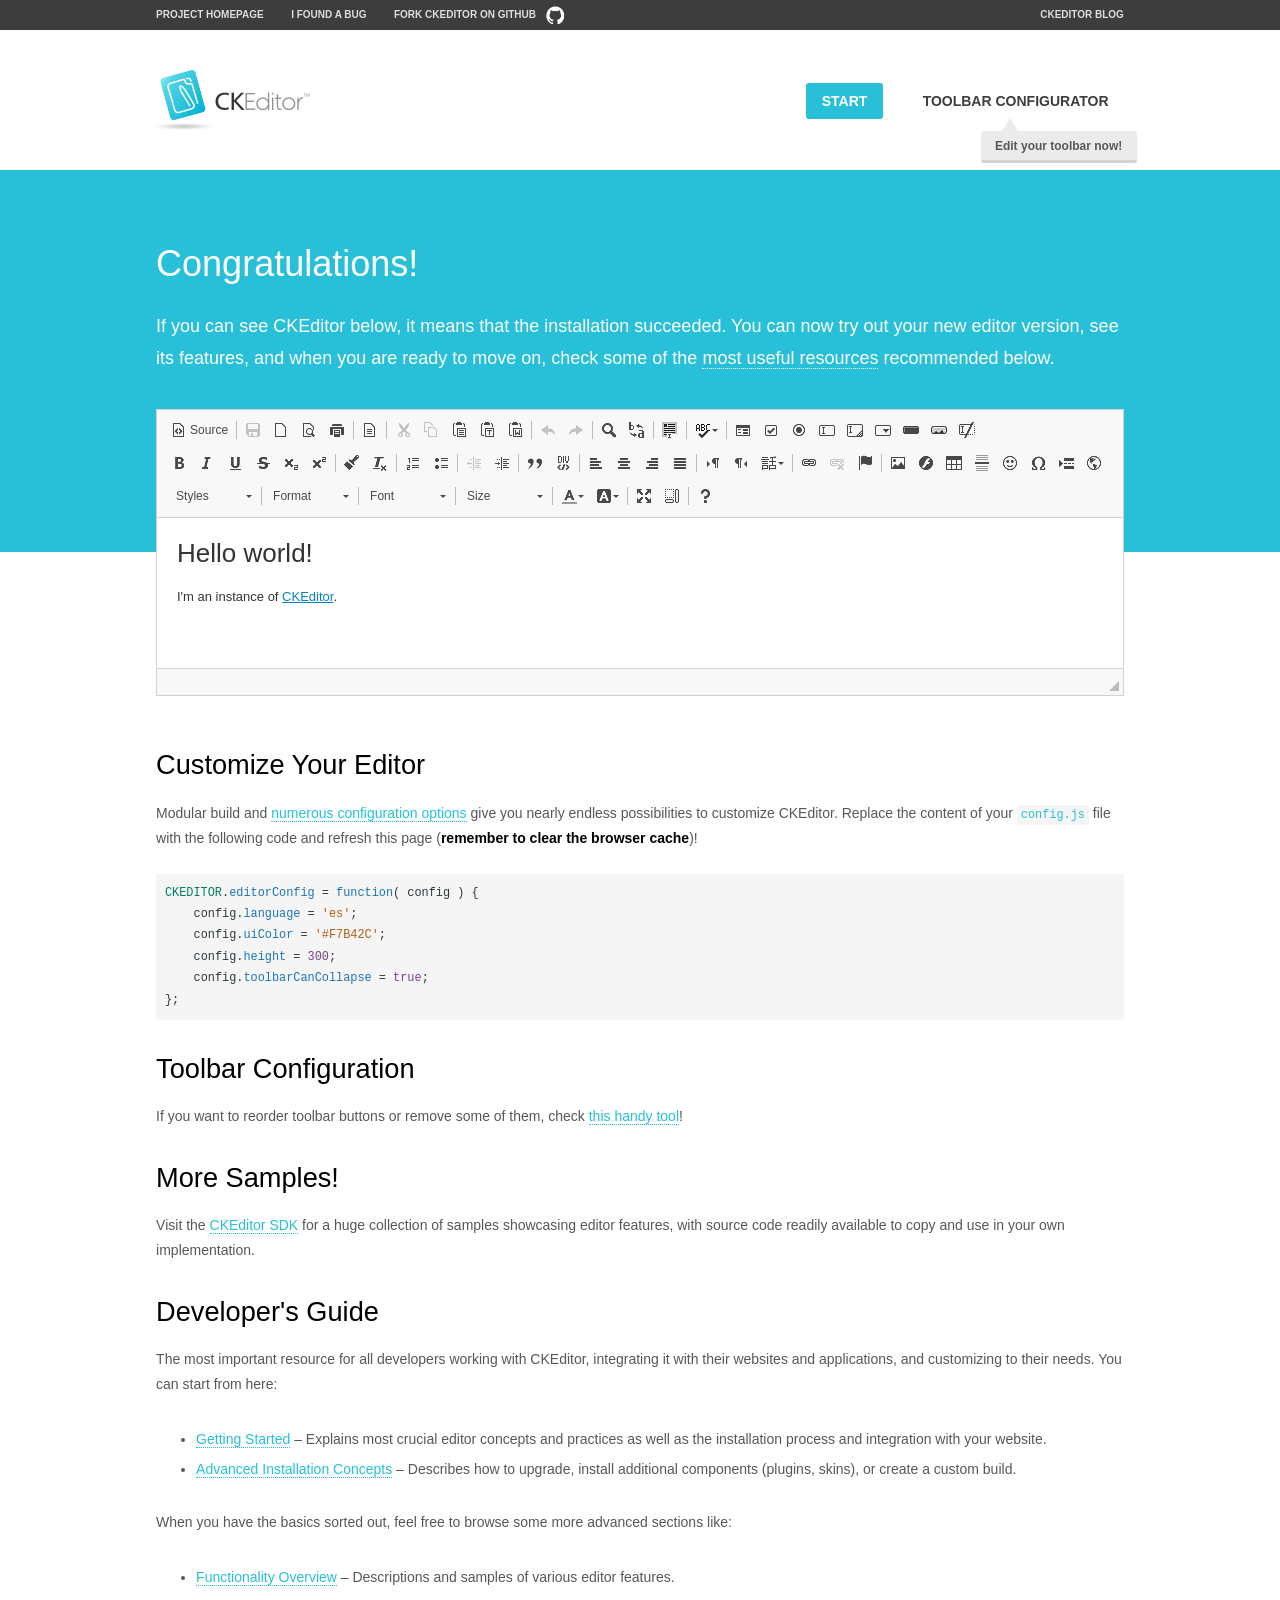
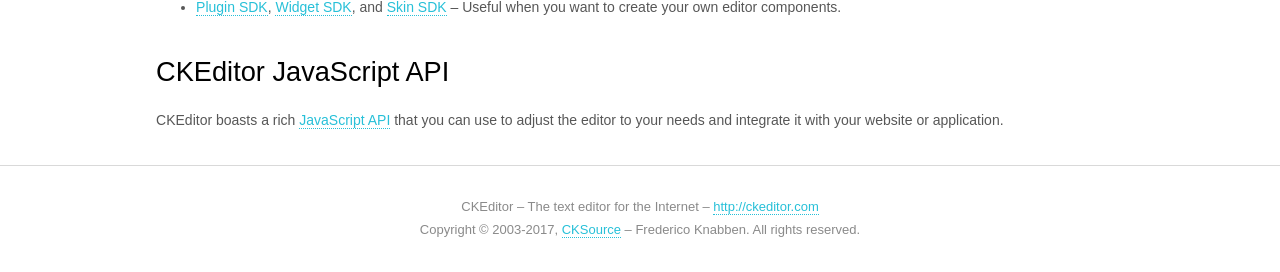
<file: elevennote/static/ckeditor/samples/index.html>
<!DOCTYPE html>
<!--
Copyright (c) 2003-2017, CKSource - Frederico Knabben. All rights reserved.
For licensing, see LICENSE.md or http://ckeditor.com/license
-->
<html>
<head>
	<meta charset="utf-8">
	<title>CKEditor Sample</title>
	<script src="../ckeditor.js"></script>
	<script src="js/sample.js"></script>
	<link rel="stylesheet" href="css/samples.css">
	<link rel="stylesheet" href="toolbarconfigurator/lib/codemirror/neo.css">
</head>
<body id="main">

<nav class="navigation-a">
	<div class="grid-container">
		<ul class="navigation-a-left grid-width-70">
			<li><a href="http://ckeditor.com">Project Homepage</a></li>
			<li><a href="https://github.com/ckeditor/ckeditor-dev/issues">I found a bug</a></li>
			<li><a href="http://github.com/ckeditor/ckeditor-dev" class="icon-pos-right icon-navigation-a-github">Fork CKEditor on GitHub</a></li>
		</ul>
		<ul class="navigation-a-right grid-width-30">
			<li><a href="http://ckeditor.com/blog-list">CKEditor Blog</a></li>
		</ul>
	</div>
</nav>

<header class="header-a">
	<div class="grid-container">
		<h1 class="header-a-logo grid-width-30">
			<a href="index.html"><img src="img/logo.png" alt="CKEditor Sample"></a>
		</h1>

		<nav class="navigation-b grid-width-70">
			<ul>
				<li><a href="index.html" class="button-a button-a-background">Start</a></li>
				<li><a href="toolbarconfigurator/index.html" class="button-a">Toolbar configurator <span class="balloon-a balloon-a-nw">Edit your toolbar now!</span></a></li>
			</ul>
		</nav>
	</div>
</header>

<main>
	<div class="adjoined-top">
		<div class="grid-container">
			<div class="content grid-width-100">
				<h1>Congratulations!</h1>
				<p>
					If you can see CKEditor below, it means that the installation succeeded.
					You can now try out your new editor version, see its features, and when you are ready to move on, check some of the <a href="#sample-customize">most useful resources</a> recommended below.
				</p>
			</div>
		</div>
	</div>
	<div class="adjoined-bottom">
		<div class="grid-container">
			<div class="grid-width-100">
				<div id="editor">
					<h1>Hello world!</h1>
					<p>I'm an instance of <a href="http://ckeditor.com">CKEditor</a>.</p>
				</div>
			</div>
		</div>
	</div>

	<div class="grid-container">
		<div class="content grid-width-100">
			<section id="sample-customize">
				<h2>Customize Your Editor</h2>
				<p>Modular build and <a href="http://docs.ckeditor.com/#!/guide/dev_configuration">numerous configuration options</a> give you nearly endless possibilities to customize CKEditor. Replace the content of your <code><a href="../config.js">config.js</a></code> file with the following code and refresh this page (<strong>remember to clear the browser cache</strong>)!</p>
		<pre class="cm-s-neo CodeMirror"><code><span style="padding-right: 0.1px;"><span class="cm-variable">CKEDITOR</span>.<span class="cm-property">editorConfig</span> <span class="cm-operator">=</span> <span class="cm-keyword">function</span>( <span class="cm-def">config</span> ) {</span>
<span style="padding-right: 0.1px;"><span class="cm-tab">	</span><span class="cm-variable-2">config</span>.<span class="cm-property">language</span> <span class="cm-operator">=</span> <span class="cm-string">'es'</span>;</span>
<span style="padding-right: 0.1px;"><span class="cm-tab">	</span><span class="cm-variable-2">config</span>.<span class="cm-property">uiColor</span> <span class="cm-operator">=</span> <span class="cm-string">'#F7B42C'</span>;</span>
<span style="padding-right: 0.1px;"><span class="cm-tab">	</span><span class="cm-variable-2">config</span>.<span class="cm-property">height</span> <span class="cm-operator">=</span> <span class="cm-number">300</span>;</span>
<span style="padding-right: 0.1px;"><span class="cm-tab">	</span><span class="cm-variable-2">config</span>.<span class="cm-property">toolbarCanCollapse</span> <span class="cm-operator">=</span> <span class="cm-atom">true</span>;</span>
<span style="padding-right: 0.1px;">};</span></code></pre>
			</section>

			<section>
				<h2>Toolbar Configuration</h2>
				<p>If you want to reorder toolbar buttons or remove some of them, check <a href="toolbarconfigurator/index.html">this handy tool</a>!</p>
			</section>

			<section>
				<h2>More Samples!</h2>
				<p>Visit the <a href="http://sdk.ckeditor.com">CKEditor SDK</a> for a huge collection of samples showcasing editor features, with source code readily available to copy and use in your own implementation.</p>
			</section>

			<section>
				<h2>Developer's Guide</h2>
				<p>The most important resource for all developers working with CKEditor, integrating it with their websites and applications, and customizing to their needs. You can start from here:</p>
				<ul>
					<li><a href="http://docs.ckeditor.com/#!/guide/dev_installation">Getting Started</a> &ndash; Explains most crucial editor concepts and practices as well as the installation process and integration with your website.</li>
					<li><a href="http://docs.ckeditor.com/#!/guide/dev_advanced_installation">Advanced Installation Concepts</a> &ndash; Describes how to upgrade, install additional components (plugins, skins), or create a custom build.</li>
				</ul>
					<p>When you have the basics sorted out, feel free to browse some more advanced sections like:</p>
				<ul>
					<li><a href="http://docs.ckeditor.com/#!/guide/dev_features">Functionality Overview</a> &ndash; Descriptions and samples of various editor features.</li>
					<li><a href="http://docs.ckeditor.com/#!/guide/plugin_sdk_intro">Plugin SDK</a>, <a href="http://docs.ckeditor.com/#!/guide/widget_sdk_intro">Widget SDK</a>, and <a href="http://docs.ckeditor.com/#!/guide/skin_sdk_intro">Skin SDK</a> &ndash; Useful when you want to create your own editor components.</li>
				</ul>
			</section>

			<section>
				<h2>CKEditor JavaScript API</h2>
				<p>CKEditor boasts a rich <a href="http://docs.ckeditor.com/#!/api">JavaScript API</a> that you can use to adjust the editor to your needs and integrate it with your website or application.</p>
			</section>
		</div>
	</div>
</main>

<footer class="footer-a grid-container">
	<div class="grid-container">
		<p class="grid-width-100">
			CKEditor &ndash; The text editor for the Internet &ndash; <a class="samples" href="http://ckeditor.com/">http://ckeditor.com</a>
		</p>
		<p class="grid-width-100" id="copy">
			Copyright &copy; 2003-2017, <a class="samples" href="http://cksource.com/">CKSource</a> &ndash; Frederico Knabben. All rights reserved.
		</p>
	</div>
</footer>
<script>
	initSample();
</script>

</body>
</html>
</file>
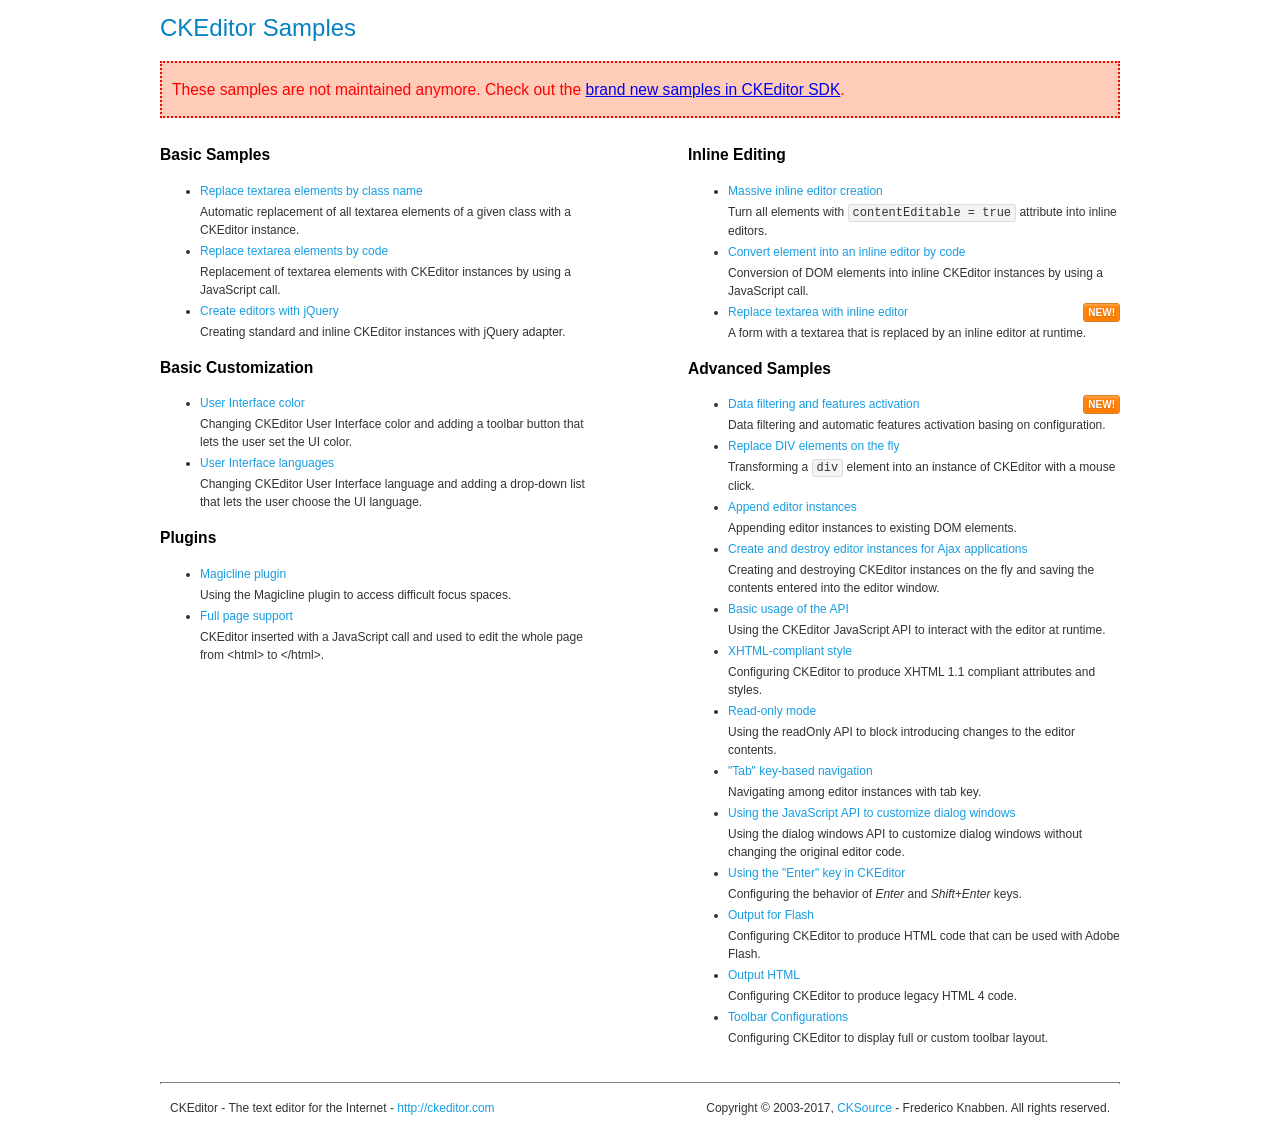
<file: elevennote/static/ckeditor/samples/old/index.html>
<!DOCTYPE html>
<!--
Copyright (c) 2003-2017, CKSource - Frederico Knabben. All rights reserved.
For licensing, see LICENSE.md or http://ckeditor.com/license
-->
<html>
<head>
	<meta charset="utf-8">
	<title>CKEditor Samples</title>
	<link rel="stylesheet" href="sample.css">
</head>
<body>
	<h1 class="samples">
		CKEditor Samples
	</h1>
	<div class="warning deprecated">
		These samples are not maintained anymore. Check out the <a href="http://sdk.ckeditor.com/">brand new samples in CKEditor SDK</a>.
	</div>
	<div class="twoColumns">
		<div class="twoColumnsLeft">
			<h2 class="samples">
				Basic Samples
			</h2>
			<dl class="samples">
				<dt><a class="samples" href="replacebyclass.html">Replace textarea elements by class name</a></dt>
				<dd>Automatic replacement of all textarea elements of a given class with a CKEditor instance.</dd>

				<dt><a class="samples" href="replacebycode.html">Replace textarea elements by code</a></dt>
				<dd>Replacement of textarea elements with CKEditor instances by using a JavaScript call.</dd>

				<dt><a class="samples" href="jquery.html">Create editors with jQuery</a></dt>
				<dd>Creating standard and inline CKEditor instances with jQuery adapter.</dd>
			</dl>

			<h2 class="samples">
				Basic Customization
			</h2>
			<dl class="samples">
				<dt><a class="samples" href="uicolor.html">User Interface color</a></dt>
				<dd>Changing CKEditor User Interface color and adding a toolbar button that lets the user set the UI color.</dd>

				<dt><a class="samples" href="uilanguages.html">User Interface languages</a></dt>
				<dd>Changing CKEditor User Interface language and adding a drop-down list that lets the user choose the UI language.</dd>
			</dl>


			<h2 class="samples">Plugins</h2>
<dl class="samples">
<dt><a class="samples" href="magicline/magicline.html">Magicline plugin</a></dt>
<dd>Using the Magicline plugin to access difficult focus spaces.</dd>

<dt><a class="samples" href="wysiwygarea/fullpage.html">Full page support</a></dt>
<dd>CKEditor inserted with a JavaScript call and used to edit the whole page from &lt;html&gt; to &lt;/html&gt;.</dd>
</dl>
		</div>
		<div class="twoColumnsRight">
			<h2 class="samples">
				Inline Editing
			</h2>
			<dl class="samples">
				<dt><a class="samples" href="inlineall.html">Massive inline editor creation</a></dt>
				<dd>Turn all elements with <code>contentEditable = true</code> attribute into inline editors.</dd>

				<dt><a class="samples" href="inlinebycode.html">Convert element into an inline editor by code</a></dt>
				<dd>Conversion of DOM elements into inline CKEditor instances by using a JavaScript call.</dd>

				<dt><a class="samples" href="inlinetextarea.html">Replace textarea with inline editor</a> <span class="new">New!</span></dt>
				<dd>A form with a textarea that is replaced by an inline editor at runtime.</dd>

				
			</dl>

			<h2 class="samples">
				Advanced Samples
			</h2>
			<dl class="samples">
				<dt><a class="samples" href="datafiltering.html">Data filtering and features activation</a> <span class="new">New!</span></dt>
				<dd>Data filtering and automatic features activation basing on configuration.</dd>

				<dt><a class="samples" href="divreplace.html">Replace DIV elements on the fly</a></dt>
				<dd>Transforming a <code>div</code> element into an instance of CKEditor with a mouse click.</dd>

				<dt><a class="samples" href="appendto.html">Append editor instances</a></dt>
				<dd>Appending editor instances to existing DOM elements.</dd>

				<dt><a class="samples" href="ajax.html">Create and destroy editor instances for Ajax applications</a></dt>
				<dd>Creating and destroying CKEditor instances on the fly and saving the contents entered into the editor window.</dd>

				<dt><a class="samples" href="api.html">Basic usage of the API</a></dt>
				<dd>Using the CKEditor JavaScript API to interact with the editor at runtime.</dd>

				<dt><a class="samples" href="xhtmlstyle.html">XHTML-compliant style</a></dt>
				<dd>Configuring CKEditor to produce XHTML 1.1 compliant attributes and styles.</dd>

				<dt><a class="samples" href="readonly.html">Read-only mode</a></dt>
				<dd>Using the readOnly API to block introducing changes to the editor contents.</dd>

				<dt><a class="samples" href="tabindex.html">"Tab" key-based navigation</a></dt>
				<dd>Navigating among editor instances with tab key.</dd>


				
<dt><a class="samples" href="dialog/dialog.html">Using the JavaScript API to customize dialog windows</a></dt>
<dd>Using the dialog windows API to customize dialog windows without changing the original editor code.</dd>

<dt><a class="samples" href="enterkey/enterkey.html">Using the &quot;Enter&quot; key in CKEditor</a></dt>
<dd>Configuring the behavior of <em>Enter</em> and <em>Shift+Enter</em> keys.</dd>

<dt><a class="samples" href="htmlwriter/outputforflash.html">Output for Flash</a></dt>
<dd>Configuring CKEditor to produce HTML code that can be used with Adobe Flash.</dd>

<dt><a class="samples" href="htmlwriter/outputhtml.html">Output HTML</a></dt>
<dd>Configuring CKEditor to produce legacy HTML 4 code.</dd>

<dt><a class="samples" href="toolbar/toolbar.html">Toolbar Configurations</a></dt>
<dd>Configuring CKEditor to display full or custom toolbar layout.</dd>

			</dl>
		</div>
	</div>
	<div id="footer">
		<hr>
		<p>
			CKEditor - The text editor for the Internet - <a class="samples" href="http://ckeditor.com/">http://ckeditor.com</a>
		</p>
		<p id="copy">
			Copyright &copy; 2003-2017, <a class="samples" href="http://cksource.com/">CKSource</a> - Frederico Knabben. All rights reserved.
		</p>
	</div>
</body>
</html>
</file>
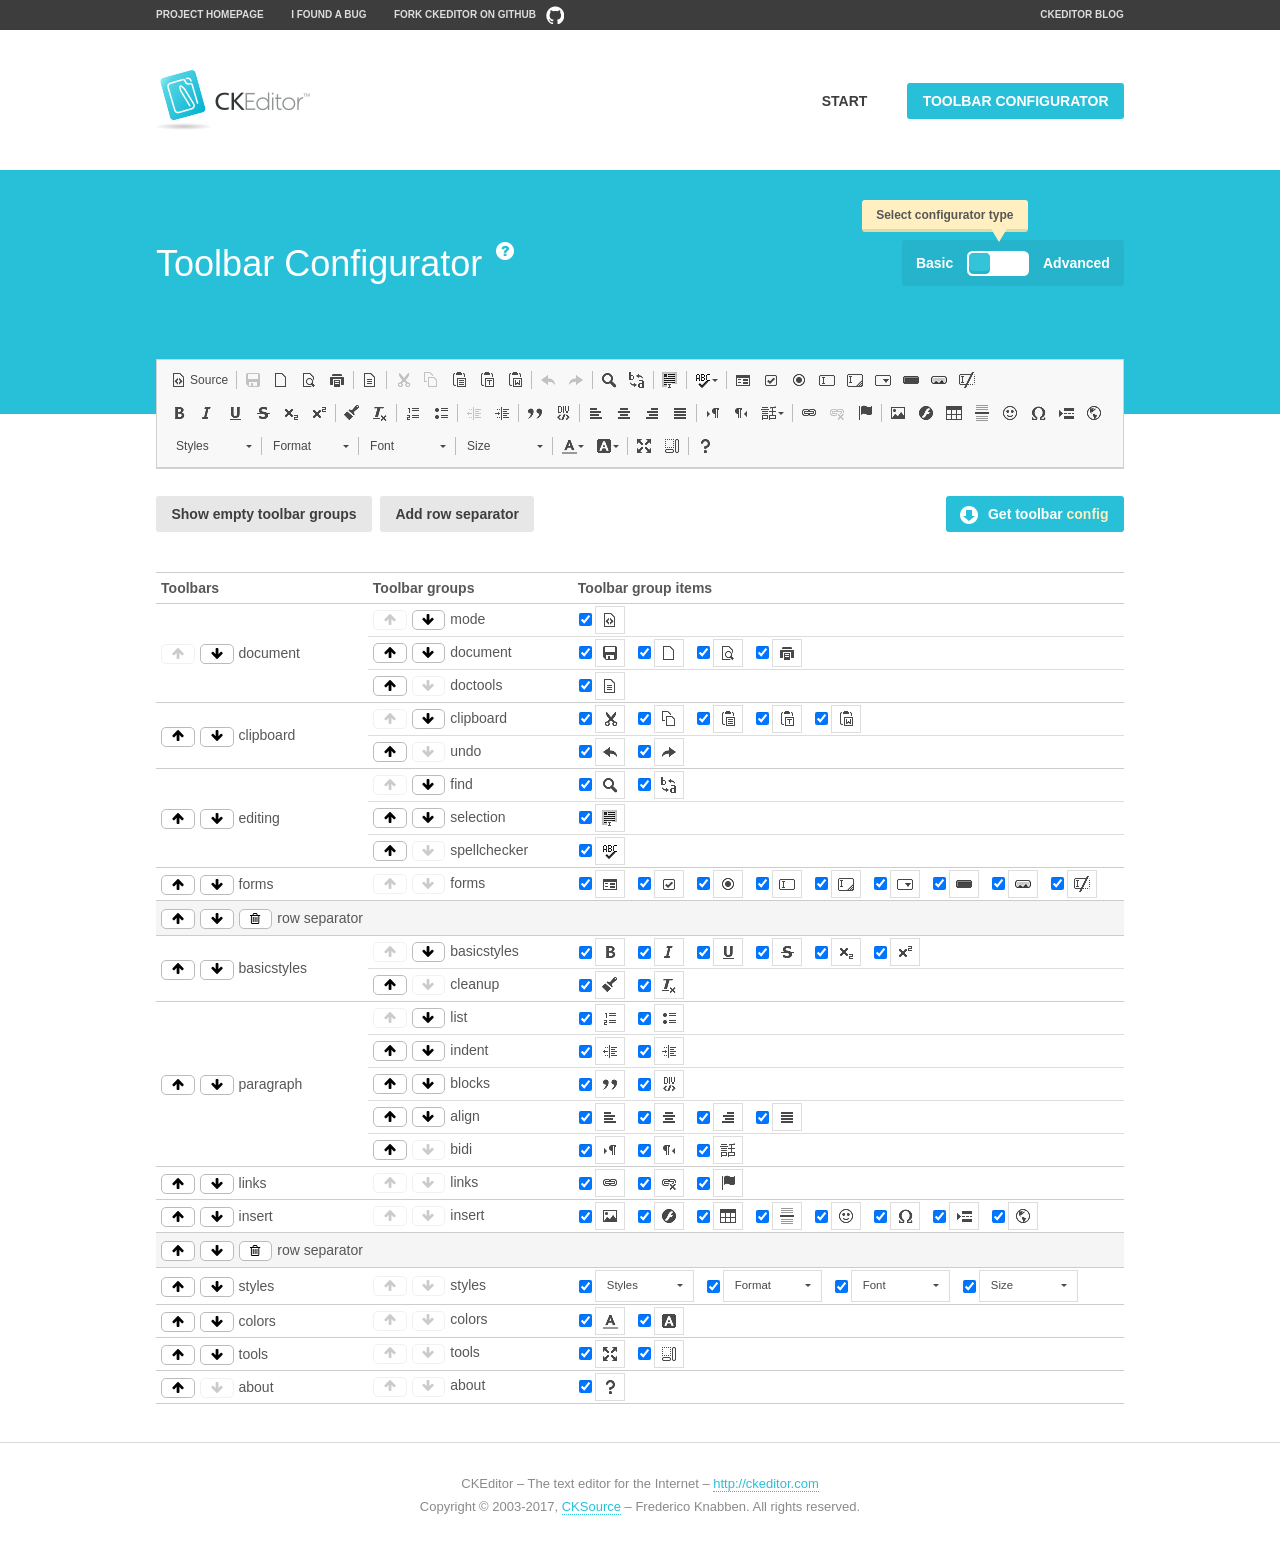
<file: elevennote/static/ckeditor/samples/toolbarconfigurator/index.html>
<!DOCTYPE html>
<!--
Copyright (c) 2003-2017, CKSource - Frederico Knabben. All rights reserved.
For licensing, see LICENSE.md or http://ckeditor.com/license
-->
<!--[if IE 8]><html class="ie8"><![endif]-->
<!--[if gt IE 8]><html><![endif]-->
<!--[if !IE]><!--><html><!--<![endif]-->
<head>
	<meta charset="utf-8">
	<title>Toolbar Configurator</title>
	<script src="../../ckeditor.js"></script>
	<script>
		if ( CKEDITOR.env.ie && CKEDITOR.env.version < 9 )
			CKEDITOR.tools.enableHtml5Elements( document );
	</script>
	<link rel="stylesheet" href="lib/codemirror/codemirror.css">
	<link rel="stylesheet" href="lib/codemirror/show-hint.css">
	<link rel="stylesheet" href="lib/codemirror/neo.css">
	<link rel="stylesheet" href="css/fontello.css">
	<link rel="stylesheet" href="../css/samples.css">
</head>
<body id="toolbar">

<nav class="navigation-a">
	<div class="grid-container">
		<ul class="navigation-a-left grid-width-70">
			<li><a href="http://ckeditor.com">Project Homepage</a></li>
			<li><a href="https://github.com/ckeditor/ckeditor-dev/issues">I found a bug</a></li>
			<li><a href="http://github.com/ckeditor/ckeditor-dev" class="icon-pos-right icon-navigation-a-github">Fork CKEditor on GitHub</a></li>
		</ul>
		<ul class="navigation-a-right grid-width-30">
			<li><a href="http://ckeditor.com/blog-list">CKEditor Blog</a></li>
		</ul>
	</div>
</nav>

<header class="header-a">
	<div class="grid-container">
		<h1 class="header-a-logo grid-width-30">
			<a href="../index.html"><img src="../img/logo.png" alt="CKEditor Logo"></a>
		</h1>
		<nav class="navigation-b grid-width-70">
			<ul>
				<li><a href="../index.html"  class="button-a">Start</a></li>
				<li><a href="index.html"  class="button-a button-a-background">Toolbar configurator</a></li>
			</ul>
		</nav>
	</div>
</header>

<main>
	<div class="adjoined-top">
		<div class="grid-container">
			<div class="content grid-width-100">
				<div class="grid-container-nested">
					<h1 class="grid-width-60">
						Toolbar Configurator
						<a href="#help-content" type="button" title="Configurator help" id="help" class="button-a button-a-background button-a-no-text icon-pos-left icon-question-mark">Help</a>
					</h1>

					<div class="grid-width-40 grid-switch-magic">
						<div class="switch">
							<span class="balloon-a balloon-a-se">Select configurator type</span>
							<input type="radio" name="radio" data-num="1" id="radio-basic" />
							<input type="radio" name="radio" data-num="2" id="radio-advanced" />
							<label data-for="1" for="radio-basic">Basic</label>
							<span class="switch-inner">
								<span class="handler"></span>
							</span>
							<label data-for="2" for="radio-advanced">Advanced</label>
						</div>
					</div>
				</div>
			</div>
		</div>
	</div>
	<div class="adjoined-bottom">
		<div class="grid-container">
			<div class="grid-width-100">
				<div class="editors-container">
					<div id="editor-basic"></div>
					<div id="editor-advanced"></div>
				</div>
			</div>
		</div>
	</div>

	<div class="grid-container configurator">
		<div class="content grid-width-100">
			<div class="configurator">
				<div>
					<div id="toolbarModifierWrapper"></div>
				</div>
			</div>
		</div>
	</div>

	<div id="help-content">
		<div class="grid-container">
			<div class="grid-width-100">
				<h2>What Am I Doing Here?</h2>

				<div class="grid-container grid-container-nested">
					<div class="basic">
						<div class="grid-width-50">
							<p>Arrange <a href="http://docs.ckeditor.com/#!/api/CKEDITOR.config-cfg-toolbarGroups">toolbar groups</a>, toggle <a href="http://docs.ckeditor.com/#!/api/CKEDITOR.config-cfg-removeButtons">button visibility</a> according to your needs and get your toolbar configuration.</p>
							<p>You can replace the content of the <a href="../../config.js"><code>config.js</code></a> file with the generated configuration. If you already set some configuration options you will need to merge both configurations.</p>
						</div>
						<div class="grid-width-50">
							<p>Read more about different ways of <a href="http://docs.ckeditor.com/#!/guide/dev_configuration">setting configuration</a> and do not forget about <strong>clearing browser cache</strong>.</p>
							<p>Arranging toolbar groups is the recommended way of configuring the toolbar, but if you need more freedom you can use the <a href="#advanced">advanced configurator</a>.</p>
						</div>
					</div>
					<div class="advanced" style="display: none;">
						<div class="grid-width-50">
							<p>With this code editor you can edit your <a href="http://docs.ckeditor.com/#!/api/CKEDITOR.config-cfg-toolbar">toolbar configuration</a> live.</p>
							<p>You can replace the content of the <a href="../../config.js"><code>config.js</code></a> file with the generated configuration. If you already set some configuration options you will need to merge both configurations.</p>
						</div>
						<div class="grid-width-50">
							<p>Read more about different ways of <a href="http://docs.ckeditor.com/#!/guide/dev_configuration">setting configuration</a> and do not forget about <strong>clearing browser cache</strong>.</p>
						</div>
					</div>
				</div>

				<p class="grid-container grid-container-nested">
					<button type="button" class="help-content-close grid-width-100 button-a button-a-background">Got it. Let's play!</button>
				</p>
			</div>
		</div>
	</div>
</main>

<footer class="footer-a grid-container">
	<p class="grid-width-100">
		CKEditor &ndash; The text editor for the Internet &ndash; <a class="samples" href="http://ckeditor.com/">http://ckeditor.com</a>
	</p>
	<p class="grid-width-100" id="copy">
		Copyright &copy; 2003-2017, <a class="samples" href="http://cksource.com/">CKSource</a> &ndash; Frederico Knabben. All rights reserved.
	</p>
</footer>

<script src="lib/codemirror/codemirror.js"></script>
<script src="lib/codemirror/javascript.js"></script>
<script src="lib/codemirror/show-hint.js"></script>

<script src="js/fulltoolbareditor.js"></script>
<script src="js/abstracttoolbarmodifier.js"></script>
<script src="js/toolbarmodifier.js"></script>
<script src="js/toolbartextmodifier.js"></script>
<script src="../js/sf.js"></script>

<script>
	( function() {
		'use strict';

		var mode = ( window.location.hash.substr( 1 ) === 'advanced' ) ? 'advanced' : 'basic',
			configuratorSection = CKEDITOR.document.findOne( 'main > .grid-container.configurator' ),
			basicInstruction = CKEDITOR.document.findOne( '#help-content .basic' ),
			advancedInstruction = CKEDITOR.document.findOne( '#help-content .advanced' ),

			// Configurator mode switcher.
			modeSwitchBasic = CKEDITOR.document.getById( 'radio-basic' ),
			modeSwitchAdvanced = CKEDITOR.document.getById( 'radio-advanced' );

		// Initial setup
		function updateSwitcher() {
			if ( mode === 'advanced' ) {
				modeSwitchAdvanced.$.checked = true;
			} else {
				modeSwitchBasic.$.checked = true;
			}
		}

		updateSwitcher();

		CKEDITOR.document.getWindow().on( 'hashchange', function( e ) {
			var hash = window.location.hash.substr( 1 );
			if ( !( hash === 'advanced' || hash === 'basic' ) ) {
				return;
			}
			mode = hash;
			onToolbarsDone( mode );
		} );

		CKEDITOR.document.getWindow().on( 'resize', function() {
			updateToolbar( ( mode === 'basic' ? toolbarModifier : toolbarTextModifier )[ 'editorInstance' ] );
		} );

		function onRefresh( modifier ) {
			modifier = modifier || this;

			if ( mode === 'basic' && modifier instanceof ToolbarConfigurator.ToolbarTextModifier ) {
				return;
			}

			// CodeMirror container becomes visible, so we need to refresh and to avoid rendering problems.
			if ( mode === 'advanced' && modifier instanceof ToolbarConfigurator.ToolbarTextModifier ) {
				modifier.codeContainer.refresh();
			}

			updateToolbar( modifier.editorInstance );
		}

		function updateToolbar( editor ) {
			var editorContainer = editor.container;

			// Not always editor is loaded.
			if ( !editorContainer ) {
				return;
			}

			var displayStyle = editorContainer.getStyle( 'display' );

			editorContainer.setStyle( 'display', 'block' );

			var newHeight = editorContainer.getSize( 'height' );

			var newMarginTop = parseInt( editorContainer.getComputedStyle( 'margin-top' ), 10 );
			newMarginTop = ( isNaN( newMarginTop ) ? 0 : Number( newMarginTop ) );

			var newMarginBottom = parseInt( editorContainer.getComputedStyle( 'margin-bottom' ), 10 );
			newMarginBottom = ( isNaN( newMarginBottom ) ? 0 : Number( newMarginBottom ) );

			var result = newHeight + newMarginTop + newMarginBottom;

			editorContainer.setStyle( 'display', displayStyle );

			editor.container.getAscendant( 'div' ).setStyle( 'height', result + 'px' );
		}

		var toolbarModifier = new ToolbarConfigurator.ToolbarModifier( 'editor-basic' );

		var done = 0;
		toolbarModifier.init( onToolbarInit );
		toolbarModifier.onRefresh = onRefresh;

		CKEDITOR.document.getById( 'toolbarModifierWrapper' ).append( toolbarModifier.mainContainer );

		var toolbarTextModifier = new ToolbarConfigurator.ToolbarTextModifier( 'editor-advanced' );
		toolbarTextModifier.init( onToolbarInit );
		toolbarTextModifier.onRefresh = onRefresh;

		function onToolbarInit() {
			if ( ++done === 2 ) {
				onToolbarsDone();

				positionSticky.watch( CKEDITOR.document.findOne( '.toolbar' ), function() {
					return mode === 'advanced';
				} );
			}
		}

		function onToolbarsDone() {
			if ( mode === 'basic' ) {
				toggleModeBasic( false );
			} else {
				toggleModeAdvanced( false );
			}

			updateSwitcher();

			setTimeout( function() {
				CKEDITOR.document.findOne( '.editors-container' ).addClass( 'active' );
				CKEDITOR.document.findOne( '#toolbarModifierWrapper' ).addClass( 'active' );
			}, 200 );
		}

		CKEDITOR.document.getById( 'toolbarModifierWrapper' ).append( toolbarTextModifier.mainContainer );

		function toogleModeSwitch( onElement, offElement, onModifier, offModifier ) {
			onElement.addClass( 'fancy-button-active' );
			offElement.removeClass( 'fancy-button-active' );

			onModifier.showUI();
			offModifier.hideUI();
		}

		function toggleModeBasic( callOnRefresh ) {
			callOnRefresh = ( callOnRefresh !== false );
			mode = 'basic';
			window.location.hash = '#basic';
			toogleModeSwitch( modeSwitchBasic, modeSwitchAdvanced, toolbarModifier, toolbarTextModifier );

			configuratorSection.removeClass( 'freed-width' );
			basicInstruction.show();
			advancedInstruction.hide();

			callOnRefresh && onRefresh( toolbarModifier );
		}

		function toggleModeAdvanced( callOnRefresh ) {
			callOnRefresh = ( callOnRefresh !== false );
			mode = 'advanced';
			window.location.hash = '#advanced';
			toogleModeSwitch( modeSwitchAdvanced, modeSwitchBasic, toolbarTextModifier, toolbarModifier );

			configuratorSection.addClass( 'freed-width' );
			advancedInstruction.show();
			basicInstruction.hide();

			callOnRefresh && onRefresh( toolbarTextModifier );
		}

		modeSwitchBasic.on( 'click', toggleModeBasic );
		modeSwitchAdvanced.on( 'click', toggleModeAdvanced );

		//
		// Position:sticky for the toolbar.
		//

		// Will make elements behave like they were styled with position:sticky.
		var positionSticky = {
			// Store object: {
			// 		element: CKEDITOR.dom.element, // Element which will float.
			// 		placeholder: CKEDITOR.dom.element, // Placeholder which is place to prevent page bounce.
			// 		isFixed: boolean // Whether element float now.
			// }
			watched: [],

			active: [],

			staticContainer: null,

			init: function() {
				var element = CKEDITOR.dom.element.createFromHtml(
					'<div class="staticContainer">' +
						'<div class="grid-container" >' +
							'<div class="grid-width-100">' +
								'<div class="inner"></div>' +
							'</div>' +
						'</div>' +
					'</div>' );

				this.staticContainer = element.findOne( '.inner' );

				CKEDITOR.document.getBody().append( element );
			},

			watch: function( element, preventFunc ) {
				this.watched.push( {
					element: element,
					placeholder: new CKEDITOR.dom.element( 'div' ),
					isFixed: false,
					preventFunc: preventFunc
				} );
			},

			checkAll: function() {
				for ( var i = 0; i < this.watched.length; i++ ) {
					this.check( this.watched[ i ] );
				}
			},

			check: function( element ) {
				var isFixed = element.isFixed;
				var shouldBeFixed = this.shouldBeFixed( element );

				// Nothing to be done.
				if ( isFixed === shouldBeFixed ) {
					return;
				}

				var placeholder = element.placeholder;

				if ( isFixed ) {
					// Unfixing.

					element.element.insertBefore( placeholder );
					placeholder.remove();

					element.element.removeStyle( 'margin' );

					this.active.splice( CKEDITOR.tools.indexOf( this.active, element ), 1 );

				} else {
					// Fixing.
					placeholder.setStyle( 'width', element.element.getSize( 'width' ) + 'px' );
					placeholder.setStyle( 'height', element.element.getSize( 'height' ) + 'px' );
					placeholder.setStyle( 'margin-bottom', element.element.getComputedStyle( 'margin-bottom' ) );
					placeholder.setStyle( 'display', element.element.getComputedStyle( 'display' ) );
					placeholder.insertAfter( element.element );

					this.staticContainer.append( element.element );

					this.active.push( element );
				}

				element.isFixed = !element.isFixed;
			},

			shouldBeFixed: function( element ) {
				if ( element.preventFunc && element.preventFunc() ) {
					return false;
				}

				// If element is already fixed we are checking it's placeholder.
				var related = ( element.isFixed ? element.placeholder : element.element ),
					clientRect = related.$.getBoundingClientRect(),
					staticHeight = this.staticContainer.getSize('height' ),
					elemHeight = element.element.getSize( 'height' );

				if ( element.isFixed ) {
					return ( clientRect.top + elemHeight < staticHeight );
				} else {
					return ( clientRect.top < staticHeight );
				}
			}
		};

		positionSticky.init();

		CKEDITOR.document.getWindow().on( 'scroll',
			new CKEDITOR.tools.eventsBuffer( 100, positionSticky.checkAll, positionSticky ).input
		);

		// Make the toolbar sticky.
		positionSticky.watch( CKEDITOR.document.findOne( '.editors-container' ) );

		// Help button and help-content.
		( function() {
			var helpButton = CKEDITOR.document.getById( 'help' ),
				helpContent = CKEDITOR.document.getById( 'help-content' );

			// Don't show help button on IE8 because it's unsupported by Pico Modal.
			if ( CKEDITOR.env.ie && CKEDITOR.env.version == 8 ) {
				helpButton.hide();
			} else {
				// Display help modal when the button is clicked.
				helpButton.on( 'click', function( evt ) {
					SF.modal( {
						// Clone modal content from DOM.
						content: helpContent.getHtml(),

						afterCreate: function( modal ) {
							// Enable modal content button to close the modal.
							new CKEDITOR.dom.element( modal.modalElem() ).findOne( '.help-content-close' ).once( 'click', modal.close );
						}
					} ).show();
				} );
			}
		} )();
	} )();
</script>
</body>
</html>
</file>
<file: elevennote/static/ckeditor/samples/css/samples.css>
/**
 * @license Copyright (c) 2003-2017, CKSource - Frederico Knabben. All rights reserved.
 * For licensing, see LICENSE.md or http://ckeditor.com/license
 */
@media (max-width: 900px) {
  .global-is-mobile-hidden {
    display: none !important;
  }
}
article,
aside,
details,
figcaption,
figure,
footer,
header,
hgroup,
main,
menu,
nav,
section {
  display: block;
}
body,
html {
  margin: 0;
  padding: 0;
  font: 16px / 1.8 Arial, 'Helvetica Neue', Helvetica, sans-serif;
  font-weight: 300;
  color: #575757;
}
.grid-width-10 {
  width: 10%;
}
.grid-width-20 {
  width: 20%;
}
.grid-width-30 {
  width: 30%;
}
.grid-width-40 {
  width: 40%;
}
.grid-width-50 {
  width: 50%;
}
.grid-width-60 {
  width: 60%;
}
.grid-width-70 {
  width: 70%;
}
.grid-width-80 {
  width: 80%;
}
.grid-width-90 {
  width: 90%;
}
.grid-width-100 {
  width: 100%;
}
@media (max-width: 900px) {
  .grid-width-10,
  .grid-width-20,
  .grid-width-30,
  .grid-width-40,
  .grid-width-50,
  .grid-width-60,
  .grid-width-70,
  .grid-width-80,
  .grid-width-90,
  .grid-width-100 {
    width: 100%;
  }
}
*[class*="grid-width"] {
  -webkit-box-sizing: border-box;
  -moz-box-sizing: border-box;
  box-sizing: border-box;
  padding-left: 4%;
  padding-right: 4%;
  float: left;
}
*[class*="grid-width"]:after,
.grid-container:after,
*[class*="grid-width"]:before,
.grid-container:before {
  content: '';
  display: block;
  overflow: hidden;
  visibility: hidden;
  font-size: 0;
  line-height: 0;
  width: 0;
  height: 0;
}
*[class*="grid-width"]:after,
.grid-container:after {
  clear: both;
}
.grid-container {
  -webkit-box-sizing: border-box;
  -moz-box-sizing: border-box;
  box-sizing: border-box;
  margin-left: auto;
  margin-right: auto;
}
.grid-container-nested *[class*="grid-width"]:first-child {
  padding-left: 0;
}
.grid-container-nested *[class*="grid-width"]:last-child {
  padding-right: 0;
}
@media (max-width: 900px) {
  .grid-container-nested *[class*="grid-width"]:first-child {
    padding-left: 4%;
  }
  .grid-container-nested *[class*="grid-width"]:last-child {
    padding-right: 4%;
  }
}
.header-a {
  min-height: 140px;
  overflow: hidden;
}
.header-a .header-a-logo {
  margin: 40px 0 0;
}
@media (max-width: 900px) {
  .header-a .header-a-logo {
    text-align: center;
  }
}
.header-a .header-a-logo img {
  border: transparent;
}
.navigation-a {
  height: 30px;
  background: #3D3D3D;
  position: absolute;
  left: 0;
  right: 0;
  top: 0;
  padding: 0;
  overflow: hidden;
}
@media (max-width: 900px) {
  .navigation-a {
    text-align: center;
  }
}
.navigation-a ul {
  list-style: none;
  margin: 0;
  overflow: hidden;
}
.navigation-a ul li,
.navigation-a ul li a {
  display: inline-block;
}
@media (max-width: 900px) {
  .navigation-a ul {
    width: auto;
    text-overflow: ellipsis;
    white-space: nowrap;
    display: inline-block;
    float: none;
  }
  .navigation-a ul:before,
  .navigation-a ul:after {
    display: none;
  }
}
.navigation-a ul.navigation-a-left {
  text-align: left;
}
@media (max-width: 900px) {
  .navigation-a ul.navigation-a-left {
    padding-right: 0;
  }
}
.navigation-a ul.navigation-a-right {
  text-align: right;
}
@media (max-width: 900px) {
  .navigation-a ul.navigation-a-right {
    padding-left: 23px;
  }
}
.navigation-a ul li + li {
  margin-left: 23px;
}
.navigation-a ul li a {
  font-size: 10px;
  font-size: 0.625rem;
  line-height: 18px;
  line-height: 1.13rem;
  line-height: 30px;
  float: left;
  color: #ddd;
  font-weight: bold;
  text-decoration: none;
  text-transform: uppercase;
}
.navigation-a ul li a:hover {
  cursor: pointer;
  color: #fff;
}
.icon-navigation-a-github:before,
.icon-navigation-a-github:after {
  background-image: url("[data-uri]");
}
.navigation-b {
  text-align: right;
  margin: 52px 0 0;
  overflow: visible;
}
@media (max-width: 900px) {
  .navigation-b {
    text-align: center;
    margin-top: 20px;
    padding: 0;
  }
}
.navigation-b ul {
  padding: 0;
  list-style: none;
  margin: 0;
  overflow: visible;
}
.navigation-b ul li,
.navigation-b ul li a {
  display: inline-block;
}
@media (max-width: 900px) {
  .navigation-b ul {
    display: table;
    width: 100%;
    padding-bottom: 1.5em;
  }
}
@media (max-width: 900px) {
  .navigation-b ul li {
    display: table-row;
  }
}
.navigation-b ul li + li {
  margin-left: 20px;
}
@media (max-width: 900px) {
  .navigation-b ul li + li {
    margin-left: 0;
  }
}
.navigation-b ul li a {
  -webkit-box-sizing: border-box;
  -moz-box-sizing: border-box;
  box-sizing: border-box;
  text-transform: uppercase;
  text-decoration: none;
  outline: none;
}
@media (max-width: 900px) {
  .navigation-b ul li a {
    width: 100%;
    -webkit-border-radius: 0;
    -webkit-background-clip: padding-box;
    -moz-border-radius: 0;
    -moz-background-clip: padding;
    border-radius: 0;
    background-clip: padding-box;
  }
}
.footer-a {
  font-size: 13px;
  font-size: 0.8125rem;
  line-height: 23.4px;
  line-height: 1.46rem;
  padding-top: 2.25em;
  padding-bottom: 2.25em;
  overflow: hidden;
  color: #8a8a8a;
}
.footer-a a {
  color: #27C0D8;
  text-decoration: none;
  border-bottom: 1px dotted #27C0D8;
}
.footer-a a:hover {
  color: #23adc2;
}
.footer-a p {
  margin: 0;
  display: inline-block;
  text-align: center;
}
.content {
  font-size: 14px;
  font-size: 0.875rem;
  line-height: 25.2px;
  line-height: 1.57rem;
  overflow: hidden;
  padding-top: 1.5em;
  padding-bottom: 1.5em;
}
.content p {
  margin: 0.75em 0;
}
.content ul,
.content ol,
.content pre,
.content blockquote,
.content textarea:not([class^="cke"]),
.content .cke {
  margin: 1.875em 0;
}
.content code,
.content kbd {
  -webkit-border-radius: 3px;
  -webkit-background-clip: padding-box;
  -moz-border-radius: 3px;
  -moz-background-clip: padding;
  border-radius: 3px;
  background-clip: padding-box;
  padding: 3px 4px;
}
.content pre,
.content code,
.content kbd,
.content blockquote {
  background: #f5f5f5;
}
.content blockquote,
.content pre {
  background: none;
  border-left: 4px solid #27C0D8;
  padding: 1.5em 2.25em;
}
.content p a,
.content ul a,
.content ol a,
.content blockquote a,
.content h1 a,
.content h2 a,
.content h3 a,
.content h4 a,
.content h5 a {
  color: #27C0D8;
  text-decoration: none;
  border-bottom: 1px dotted #27C0D8;
}
.content p a:hover,
.content ul a:hover,
.content ol a:hover,
.content blockquote a:hover,
.content h1 a:hover,
.content h2 a:hover,
.content h3 a:hover,
.content h4 a:hover,
.content h5 a:hover {
  color: #23adc2;
}
.content h1,
.content h2,
.content h3,
.content h4,
.content h5 {
  color: #000;
  font-weight: 100;
}
.content h1 code,
.content h2 code,
.content h3 code,
.content h4 code,
.content h5 code,
.content h1 kbd,
.content h2 kbd,
.content h3 kbd,
.content h4 kbd,
.content h5 kbd {
  font-size: inherit;
}
.content h1 a.content-heading-anchor,
.content h2 a.content-heading-anchor,
.content h3 a.content-heading-anchor,
.content h4 a.content-heading-anchor,
.content h5 a.content-heading-anchor {
  font-weight: 100;
  vertical-align: middle;
  opacity: 0;
  border: 0;
}
.content h1:hover a.content-heading-anchor,
.content h2:hover a.content-heading-anchor,
.content h3:hover a.content-heading-anchor,
.content h4:hover a.content-heading-anchor,
.content h5:hover a.content-heading-anchor {
  opacity: 1;
}
.content h1:target a,
.content h2:target a,
.content h3:target a,
.content h4:target a,
.content h5:target a {
  -webkit-animation: targetLinkOpacity 0.5s linear alternate;
  -moz-animation: targetLinkOpacity 0.5s linear alternate;
  -o-animation: targetLinkOpacity 0.5s linear alternate;
  animation: targetLinkOpacity 0.5s linear alternate;
  opacity: 1;
}
.content input,
.content select,
.content textarea:not([class^="cke"]) {
  -webkit-border-radius: 3px;
  -webkit-background-clip: padding-box;
  -moz-border-radius: 3px;
  -moz-background-clip: padding;
  border-radius: 3px;
  background-clip: padding-box;
  -webkit-box-shadow: inset 0 1px 1px rgba(0, 0, 0, 0.08);
  -moz-box-shadow: inset 0 1px 1px rgba(0, 0, 0, 0.08);
  box-shadow: inset 0 1px 1px rgba(0, 0, 0, 0.08);
  font: inherit;
  color: inherit;
  border: 1px solid #D9D9D9;
  padding: .2em .5em;
}
.content input:focus,
.content select:focus,
.content textarea:not([class^="cke"]):focus {
  border-color: #66afe9;
  outline: 0;
  -webkit-box-shadow: inset 0 1px 1px rgba(0, 0, 0, 0.08), 0 0 8px #93c6ef;
  -moz-box-shadow: inset 0 1px 1px rgba(0, 0, 0, 0.08), 0 0 8px #93c6ef;
  box-shadow: inset 0 1px 1px rgba(0, 0, 0, 0.08), 0 0 8px #93c6ef;
}
.content abbr {
  border-bottom: 1px dotted #666;
  cursor: pointer;
}
.content blockquote {
  font-style: italic;
  font-family: Georgia, Times, "Times New Roman", serif;
  font-size: 16px;
  font-size: 1rem;
  line-height: 28.8px;
  line-height: 1.8rem;
}
.content em {
  font-style: italic;
}
.content h1 {
  font-size: 36px;
  font-size: 2.25rem;
  line-height: 64.8px;
  line-height: 4.05rem;
  margin: 1.125em 0 0;
}
.content h2 {
  font-size: 27.2px;
  font-size: 1.7rem;
  line-height: 48.96px;
  line-height: 3.06rem;
  margin: 0.9em 0 0;
}
.content h3 {
  font-size: 24px;
  font-size: 1.5rem;
  line-height: 43.2px;
  line-height: 2.7rem;
  font-weight: 500;
  margin: 0.75em 0 0;
}
.content h4 {
  font-size: 19.2px;
  font-size: 1.2rem;
  line-height: 34.56px;
  line-height: 2.16rem;
  font-weight: 500;
  margin: 0.75em 0 0;
}
.content h5 {
  font-size: 17.6px;
  font-size: 1.1rem;
  line-height: 31.68px;
  line-height: 1.98rem;
  font-weight: 500;
  margin: 0.75em 0 0;
}
.content hr {
  border: 0;
  border-top: 4px solid #D9D9D9;
  margin: 1.5em 0;
}
.content input[type="text"] {
  height: 1.8em;
  line-height: 1.8em;
}
.content input[type="button"] {
  -webkit-appearance: button;
  -moz-appearance: button;
  appearance: button;
}
.content kbd {
  font-size: 12px;
  font-size: 0.75rem;
  line-height: 21.6px;
  line-height: 1.35rem;
  font-family: Arial, 'Helvetica Neue', Helvetica, sans-serif;
  padding: 2px 6px;
  -webkit-box-shadow: 0 0 4px #fff inset, 0 2px 0 #D9D9D9;
  -moz-box-shadow: 0 0 4px #fff inset, 0 2px 0 #D9D9D9;
  box-shadow: 0 0 4px #fff inset, 0 2px 0 #D9D9D9;
}
.content p img {
  vertical-align: middle;
}
.content p pre {
  padding: 1.5em;
}
.content pre {
  padding: 0;
  border: 0;
  tab-size: 4;
  -o-tab-size: 4;
  -moz-tab-size: 4;
}
.content pre,
.content code {
  font-size: 11.89px;
  font-size: 0.743rem;
  line-height: 21.4px;
  line-height: 1.34rem;
  font-family: Consolas, Menlo, Monaco, Lucida Console, Liberation Mono, DejaVu Sans Mono, Bitstream Vera Sans Mono, Courier New, monospace, serif;
}
.content pre a,
.content code a {
  border: 0;
}
.content pre code {
  padding: 0.75em;
  display: block;
}
.content strong {
  color: #000;
}
.content ul ul,
.content ol ul,
.content ul ol,
.content ol ol {
  margin: 0.75em 0;
}
.content ul li,
.content ol li {
  font-size: 14px;
  font-size: 0.875rem;
  line-height: 30.24px;
  line-height: 1.89rem;
}
.content textarea:not([class^="cke"]) {
  width: 100%;
}
.content div.todo {
  border: 2px dotted #444;
  padding: 10px;
  margin: 60px 0 10px 0;
  /* Remove me some day */
}
.content div.todo:before {
  content: "TODO";
  font-weight: bold;
}
body a.button-a,
body button.button-a,
body input.button-a {
  -webkit-border-radius: 3px;
  -webkit-background-clip: padding-box;
  -moz-border-radius: 3px;
  -moz-background-clip: padding;
  border-radius: 3px;
  background-clip: padding-box;
  font-size: 14px;
  font-size: 0.875rem;
  line-height: 25.2px;
  line-height: 1.57rem;
  height: 36px;
  line-height: 36px;
  padding: 0 1.1em;
  font-weight: 700;
  color: #3e3e3e;
  white-space: nowrap;
  text-decoration: none;
  display: inline-block;
  cursor: pointer;
  border: 0;
  vertical-align: middle;
  margin: 1px 0;
  background: transparent;
}
body a.button-a.icon-pos-left,
body button.button-a.icon-pos-left,
body input.button-a.icon-pos-left {
  padding-left: .8em;
}
body a.button-a.icon-pos-right,
body button.button-a.icon-pos-right,
body input.button-a.icon-pos-right {
  padding-right: .8em;
}
body a.button-a.button-a-no-text,
body button.button-a.button-a-no-text,
body input.button-a.button-a-no-text {
  -webkit-border-radius: 100px;
  -webkit-background-clip: padding-box;
  -moz-border-radius: 100px;
  -moz-background-clip: padding;
  border-radius: 100px;
  background-clip: padding-box;
  width: 36px;
  padding: 0;
  text-indent: -999px;
  overflow: hidden;
  position: relative;
  text-align: center;
}
body a.button-a.button-a-no-text:before,
body button.button-a.button-a-no-text:before,
body input.button-a.button-a-no-text:before {
  position: absolute;
  left: 50%;
  top: 50%;
  margin: -9px 0 0 -9px;
}
@media (max-width: 900px) {
  body a.button-a.button-a-mobile-collapsed,
  body button.button-a.button-a-mobile-collapsed,
  body input.button-a.button-a-mobile-collapsed {
    -webkit-border-radius: 100px;
    -webkit-background-clip: padding-box;
    -moz-border-radius: 100px;
    -moz-background-clip: padding;
    border-radius: 100px;
    background-clip: padding-box;
    width: 36px;
    padding: 0;
    text-indent: -999px;
    overflow: hidden;
    position: relative;
    text-align: center;
  }
  body a.button-a.button-a-mobile-collapsed:before,
  body button.button-a.button-a-mobile-collapsed:before,
  body input.button-a.button-a-mobile-collapsed:before {
    position: absolute;
    left: 50%;
    top: 50%;
    margin: -9px 0 0 -9px;
  }
  body a.button-a.button-a-mobile-collapsed:before,
  body button.button-a.button-a-mobile-collapsed:before,
  body input.button-a.button-a-mobile-collapsed:before {
    position: absolute;
    left: 50%;
    top: 50%;
    margin: -9px 0 0 -9px;
  }
}
body a.button-a:active,
body button.button-a:active,
body input.button-a:active,
body a.button-a:hover,
body button.button-a:hover,
body input.button-a:hover {
  color: #fff;
  background: #23adc2;
}
body a.button-a:focus,
body button.button-a:focus,
body input.button-a:focus {
  border-color: #66afe9;
  outline: 0;
  -webkit-box-shadow: inset 0 1px 1px rgba(0, 0, 0, 0.075), 0 0 8px #93c6ef;
  -moz-box-shadow: inset 0 1px 1px rgba(0, 0, 0, 0.075), 0 0 8px #93c6ef;
  box-shadow: inset 0 1px 1px rgba(0, 0, 0, 0.075), 0 0 8px #93c6ef;
}
body a.button-a-soft,
body button.button-a-soft,
body input.button-a-soft {
  background: #e7e7e7;
}
body a.button-a-soft:active,
body button.button-a-soft:active,
body input.button-a-soft:active,
body a.button-a-soft:hover,
body button.button-a-soft:hover,
body input.button-a-soft:hover {
  color: #3e3e3e;
  background: #cecece;
}
body a.button-a-background,
body button.button-a-background,
body input.button-a-background,
body a.navigation-b ul li a:hover,
body button.navigation-b ul li a:hover,
body input.navigation-b ul li a:hover {
  color: #fff;
  background: #27C0D8;
}
body a.button-a-background:active,
body button.button-a-background:active,
body input.button-a-background:active,
body a.button-a-background:hover,
body button.button-a-background:hover,
body input.button-a-background:hover,
body a.navigation-b ul li a:hover:active,
body button.navigation-b ul li a:hover:active,
body input.navigation-b ul li a:hover:active,
body a.navigation-b ul li a:hover:hover,
body button.navigation-b ul li a:hover:hover,
body input.navigation-b ul li a:hover:hover {
  color: #fff;
  background: #23adc2;
}
.balloon-a {
  font-size: 12px;
  font-size: 0.75rem;
  line-height: 21.6px;
  line-height: 1.35rem;
  -webkit-border-radius: 3px;
  -webkit-background-clip: padding-box;
  -moz-border-radius: 3px;
  -moz-background-clip: padding;
  border-radius: 3px;
  background-clip: padding-box;
  border-bottom: 3px solid #d4d4d4;
  background: #ebebeb;
  display: inline-block;
  white-space: nowrap;
  padding: .4em 1.2em .2em;
  font-weight: 700;
  position: relative;
  z-index: 1000;
  text-transform: none;
  color: #575757;
}
.balloon-a:hover {
  color: #575757;
}
.balloon-a:before {
  content: '';
  width: 0;
  height: 0;
  border-style: solid;
  position: absolute;
}
.balloon-a-ne:before,
.balloon-a-nw:before {
  top: -13px;
  border-width: 0 9px 15.6px 9px;
  border-color: transparent transparent #ebebeb transparent;
}
.balloon-a-se:before,
.balloon-a-sw:before {
  bottom: -13px;
  border-width: 15.6px 9px 0 9px;
  border-color: #ebebeb transparent transparent transparent;
}
.balloon-a-nw:before,
.balloon-a-sw:before {
  left: 20px;
}
.balloon-a-ne:before,
.balloon-a-se:before {
  right: 20px;
}
.icon-pos-left:before,
.icon-pos-right:after {
  content: '';
  display: inline-block;
  width: 18px;
  height: 18px;
  vertical-align: middle;
  background-repeat: no-repeat;
}
.icon-pos-left:before {
  margin-right: 10px;
}
.icon-pos-right:after {
  margin-left: 10px;
}
.icon-download:before,
.icon-download:after {
  background-image: url("[data-uri]");
}
.icon-question-mark:before,
.icon-question-mark:after {
  background-image: url("[data-uri]");
}
.icon-close:before,
.icon-close:after {
  background-image: url("[data-uri]");
}
.ie8 .switch > * {
  vertical-align: middle;
}
.ie8 .switch input[type="radio"] {
  margin: 0 0.25em;
  display: inline-block;
}
.ie8 .switch label {
  margin-left: 0 !important;
  margin-right: 0 !important;
}
.ie8 .switch label[data-for="1"] {
  float: left;
}
.ie8 .switch label[data-for="2"] {
  float: right;
}
.ie8 .switch .switch-inner {
  display: none;
}
.switch {
  font-size: 14px;
  font-size: 0.875rem;
  line-height: 25.2px;
  line-height: 1.57rem;
  font-weight: bold;
  background-color: #27C0D8;
  overflow: hidden;
  display: inline-block;
  padding: 0.75em 0.25em;
  color: #fff;
  -webkit-border-radius: 3px;
  -webkit-background-clip: padding-box;
  -moz-border-radius: 3px;
  -moz-background-clip: padding;
  border-radius: 3px;
  background-clip: padding-box;
  position: relative;
}
.switch input[type="radio"] {
  display: none;
}
.switch label {
  position: relative;
  z-index: 2;
  float: left;
  cursor: pointer;
  padding: 0 0.75em;
}
.switch label:hover {
  text-decoration: underline;
}
.switch .switch-inner {
  float: left;
  background-color: #FFF;
  height: 1.5em;
  width: 4.125em;
  padding: 2px;
  margin: 0 0.25em;
  -webkit-border-radius: 5.5px;
  -webkit-background-clip: padding-box;
  -moz-border-radius: 5.5px;
  -moz-background-clip: padding;
  border-radius: 5.5px;
  background-clip: padding-box;
}
.switch .switch-inner .handler {
  overflow: hidden;
  position: relative;
  display: block;
  height: 1.5em;
  width: 1.5em;
  background: #25b4cb;
  -webkit-border-radius: 4.5px;
  -webkit-background-clip: padding-box;
  -moz-border-radius: 4.5px;
  -moz-background-clip: padding;
  border-radius: 4.5px;
  background-clip: padding-box;
}
.switch .switch-inner .handler:before {
  content: '';
  display: block;
  position: absolute;
  top: 0;
  right: 0;
  bottom: 3px;
  left: 0;
  background-color: #34c4da;
  -webkit-border-bottom-left-radius: 4.5px;
  -moz-border-radius-bottomleft: 4.5px;
  border-bottom-left-radius: 4.5px;
  -webkit-border-bottom-right-radius: 4.5px;
  -webkit-background-clip: padding-box;
  -moz-border-radius-bottomright: 4.5px;
  -moz-background-clip: padding;
  border-bottom-right-radius: 4.5px;
  background-clip: padding-box;
}
.switch:hover .switch-inner .handler:before {
  background: #45c9dd;
}
.switch input[data-num="2"]:checked ~ .switch-inner > .handler {
  margin-left: auto;
}
.switch input[data-num="2"]:checked ~ label[data-for="1"] {
  padding-right: 5.125em;
  margin-right: -4.375em;
}
.switch input[data-num="1"]:checked ~ label[data-for="2"] {
  padding-left: 5.125em;
  margin-left: -4.375em;
}
.toggler {
  -webkit-user-select: none;
  -moz-user-select: none;
  -ms-user-select: none;
  user-select: none;
}
.toggler label {
  cursor: pointer;
}
.toggler [data-collapse] {
  display: inherit;
}
.toggler [data-expand] {
  display: none;
}
.toggler.collapsed [data-collapse] {
  display: none;
}
.toggler.collapsed [data-expand] {
  display: inherit;
}
.toggler-container {
  overflow: hidden;
}
.toggler-container.collapsed {
  height: 0;
}
.icon-toggler-expanded:before,
.icon-toggler-collapsed:before,
.icon-toggler-expanded:after,
.icon-toggler-collapsed:after {
  background-image: url("[data-uri]");
}
.icon-toggler-expanded.icon-light:before,
.icon-toggler-collapsed.icon-light:before,
.icon-toggler-expanded.icon-light:after,
.icon-toggler-collapsed.icon-light:after {
  background-image: url("[data-uri]");
}
.icon-toggler-expanded:before,
.icon-toggler-expanded:after {
  background-position: top left;
}
.icon-toggler-collapsed:before,
.icon-toggler-collapsed:after {
  background-position: bottom left;
}
.modal {
  padding: 20px;
  border-radius: 3px;
  background-color: white;
  max-width: 700px;
  -webkit-box-sizing: border-box;
  -moz-box-sizing: border-box;
  box-sizing: border-box;
  width: 80% !important;
  top: 50% !important;
  -webkit-transform: translate(-50%, -50%) !important;
  -moz-transform: translate(-50%, -50%) !important;
  -o-transform: translate(-50%, -50%) !important;
  -ms-transform: translate(-50%, -50%) !important;
  transform: translate(-50%, -50%) !important;
}
.modal-close {
  -webkit-border-radius: 100px;
  -webkit-background-clip: padding-box;
  -moz-border-radius: 100px;
  -moz-background-clip: padding;
  border-radius: 100px;
  background-clip: padding-box;
  cursor: pointer;
  height: 18px;
  width: 18px;
  position: absolute;
  top: 10px;
  right: 10px;
  font-size: 17px;
  text-align: center;
  line-height: 19px;
  background: #cccccc;
}
main .grid-container,
header .grid-container,
.navigation-a > div,
footer > div {
  max-width: 968px;
}
.header-a {
  margin-top: 30px;
}
.footer-a {
  border-top: 1px solid #D9D9D9;
}
.adjoined-top {
  background-color: #27C0D8;
  color: #fff;
}
.adjoined-top .content h1,
.adjoined-top .content h2,
.adjoined-top .content h3,
.adjoined-top .content h4,
.adjoined-top .content h5 {
  color: #fff;
}
.adjoined-top .content p {
  font-size: 18px;
  font-size: 1.125rem;
  line-height: 32.4px;
  line-height: 2.02rem;
  font-weight: 100;
}
.adjoined-top .content p a {
  text-decoration: none;
  border-bottom: 1px dotted #fff;
  color: inherit;
}
.adjoined-top .content p a:hover {
  color: #e6e6e6;
}
.adjoined-top .content button {
  color: #fff;
}
.adjoined-top .content strong {
  color: #fff;
}
.adjoined-top .content code {
  font-size: inherit;
  color: #27C0D8;
}
.adjoined-bottom {
  position: relative;
}
.adjoined-bottom:before {
  z-index: -1;
  content: '';
  background: #27C0D8;
  position: absolute;
  top: 0;
  left: 0;
  right: 0;
  height: 50%;
}
main .grid-container,
header .grid-container,
.navigation-a > div,
footer > div {
  max-width: 1052px;
}
main .grid-container.freed-width {
  max-width: none;
}
.switch {
  background: #25b4cb;
  float: right;
  overflow: visible;
}
.switch .balloon-a {
  position: absolute;
  top: -40px;
  right: 50%;
  margin-right: -15px;
  background: #FFEFC1;
  border-bottom-color: #DCDCA4;
}
.switch .balloon-a:before {
  border-color: #FFEFC1 transparent transparent transparent;
}
#toolbar .editors-container {
  overflow: hidden;
  height: 0;
  transition: height 200ms;
}
#toolbar .editors-container.active {
  height: auto;
}
#main #editor {
  background: #FFF;
  padding: 2% 4%;
  border: dashed 5px #27C0D8;
}
#main .adjoined-top:before {
  height: 335px;
}
#toolbar .adjoined-top:before {
  height: 219px;
}
#toolbar .adjoined-top .grid-container-nested {
  height: 147px;
}
.content .grid-switch-magic {
  margin: 3.5em 0 0;
}
#info-box {
  padding-bottom: 0;
}
#info-box > div {
  width: 100%;
  text-align: right;
}
#info-box > div .toggler {
  padding-right: 0;
}
#info-box > div .toggler:hover {
  background: transparent;
  color: #000;
}
#info-box > div .toggler:hover > label {
  text-decoration: underline;
}
#info-box > div h2 {
  float: left;
  margin-top: 0;
}
#info-box > div#instructions-container {
  text-align: left;
}
#toolbarModifierWrapper {
  overflow: hidden;
  height: 0;
  opacity: 0;
  transition: height 200ms;
}
#toolbarModifierWrapper.active {
  height: auto;
  opacity: 1;
}
header {
  overflow: visible;
}
header div.grid-container {
  overflow: visible;
}
header .navigation-b {
  overflow: visible;
}
header .navigation-b ul {
  overflow: visible;
}
header .navigation-b a {
  position: relative;
}
header .balloon-a {
  position: absolute;
  top: 48px;
  left: 50%;
  margin-left: -35px;
}
@media (max-width: 1140px) {
  header .balloon-a {
    left: auto;
    margin-left: auto;
    right: 50%;
    margin-right: -35px;
  }
  header .balloon-a:before {
    left: auto;
    right: 22px;
  }
}
@media (max-width: 900px) {
  header .balloon-a {
    display: none;
  }
}
#toolbar .cke_toolbar {
  pointer-events: none;
  -webkit-user-select: none;
  -moz-user-select: none;
  -ms-user-select: none;
  user-select: none;
  cursor: default;
}
.some-toolbar-active .cke_toolbar {
  zoom: 1;
  filter: alpha(opacity=50);
  -webkit-opacity: 0.5;
  -moz-opacity: 0.5;
  opacity: 0.5;
}
.cke_toolbar.active {
  position: relative;
  zoom: 1;
  filter: alpha(opacity=100);
  -webkit-opacity: 1;
  -moz-opacity: 1;
  opacity: 1;
}
.cke_toolbar.active:after {
  content: '';
  display: block;
  position: absolute;
  top: 0;
  right: 6px;
  bottom: 5px;
  left: 0;
  -webkit-border-radius: 5px;
  -webkit-background-clip: padding-box;
  -moz-border-radius: 5px;
  -moz-background-clip: padding;
  border-radius: 5px;
  background-clip: padding-box;
  -webkit-box-shadow: 0px 0px 15px 3px #fff4b0;
  -moz-box-shadow: 0px 0px 15px 3px #fff4b0;
  box-shadow: 0px 0px 15px 3px #fff4b0;
}
.cke_toolbar.active .cke_toolgroup {
  -webkit-box-shadow: none;
  -moz-box-shadow: none;
  box-shadow: none;
  border-color: #e3c300;
}
.cke_toolbar.active .cke_combo,
.cke_toolbar.active .cke_toolgroup {
  position: relative;
  z-index: 2;
}
.cke_toolbar.active .cke_combo_button {
  -webkit-box-shadow: none;
  -moz-box-shadow: none;
  box-shadow: none;
}
.unselectable {
  -webkit-user-select: none;
  -moz-user-select: none;
  -ms-user-select: none;
  user-select: none;
}
.toolbar {
  padding: 5px 0;
  margin-bottom: 2.4em;
  overflow: hidden;
  background: #fff;
}
.toolbar button.button-a.cke_button {
  cursor: pointer;
  display: inline-block;
  padding: 4px 6px;
  outline: 0;
  border: 1px solid #a6a6a6;
}
.toolbar button.button-a.hidden {
  display: none;
}
.toolbar button.button-a.left {
  float: left;
  margin-right: 8px;
}
.toolbar button.button-a.right {
  float: right;
  margin-left: 8px;
}
.toolbar button.button-a .highlight {
  color: #ffefc1;
}
.configContainer.hidden,
.toolbarModifier.hidden,
.toolbarModifier-hints.hidden {
  display: none;
}
.toolbarModifier :focus,
.toolbar button:focus,
.configContainer textarea.configCode:focus {
  outline: none;
}
div.toolbarModifier {
  padding: 0;
  overflow: hidden;
  width: 100%;
  position: relative;
  display: table;
  border-collapse: collapse;
}
div.toolbarModifier ::-moz-focus-inner {
  border: 0;
}
div.toolbarModifier .empty {
  display: none;
}
div.toolbarModifier.empty-visible .empty {
  display: table-row;
  zoom: 1;
  filter: alpha(opacity=60);
  -webkit-opacity: 0.6;
  -moz-opacity: 0.6;
  opacity: 0.6;
}
div.toolbarModifier .empty > p {
  line-height: 31px;
}
div.toolbarModifier > ul {
  padding: 0;
  margin: 0;
  border-top: 1px solid #ccc;
  width: 100%;
}
div.toolbarModifier > ul[data-type="table-header"] {
  display: table-header-group;
}
div.toolbarModifier > ul[data-type="table-body"] {
  display: table-row-group;
}
div.toolbarModifier > ul p {
  padding: 0;
  margin: 0;
}
div.toolbarModifier > ul > li {
  display: table-row;
}
div.toolbarModifier > ul > li[data-type="header"] {
  font-weight: bold;
  user-select: none;
  cursor: default;
}
div.toolbarModifier > ul > li[data-type="group"],
div.toolbarModifier > ul > li[data-type="separator"] {
  border-bottom: 1px solid #ccc;
}
div.toolbarModifier > ul > li[data-type="subgroup"] {
  border-top: 1px solid #eee;
}
div.toolbarModifier > ul > li[data-type="subgroup"]:first-child {
  border-top: none;
}
div.toolbarModifier > ul > li[data-type="group"].active,
div.toolbarModifier > ul > li[data-type="group"]:hover,
div.toolbarModifier > ul > li[data-type="separator"].active,
div.toolbarModifier > ul > li[data-type="separator"]:hover {
  overflow: hidden;
  z-index: 2;
}
div.toolbarModifier > ul > li[data-type="group"].active,
div.toolbarModifier > ul > li[data-type="separator"].active,
div.toolbarModifier > ul > li[data-type="group"].active:hover,
div.toolbarModifier > ul > li[data-type="separator"].active:hover {
  background: #f0fafb;
}
div.toolbarModifier > ul > li[data-type="group"]:hover,
div.toolbarModifier > ul > li[data-type="separator"]:hover {
  background: #fffbe3;
}
div.toolbarModifier > ul > li[data-type="separator"] {
  background: #f5f5f5;
}
div.toolbarModifier > ul > li[data-type="separator"]:after {
  content: '';
  width: 100%;
}
div.toolbarModifier > ul > li[data-type="separator"] > p {
  padding: 2px 5px;
}
div.toolbarModifier > ul > li > p,
div.toolbarModifier > ul > li > ul {
  display: table-cell;
  vertical-align: middle;
}
div.toolbarModifier > ul > li p {
  padding-left: 5px;
  min-width: 200px;
}
div.toolbarModifier > ul > li p span {
  white-space: nowrap;
  cursor: default;
}
div.toolbarModifier > ul > li p span button {
  font-size: 12.666px;
  margin-right: 5px;
  cursor: pointer;
  background: #fff;
  -webkit-border-radius: 5px;
  -webkit-background-clip: padding-box;
  -moz-border-radius: 5px;
  -moz-background-clip: padding;
  border-radius: 5px;
  background-clip: padding-box;
  border: 1px solid #bbb;
  padding: 0 7px;
  line-height: 12px;
  height: 20px;
}
div.toolbarModifier > ul > li p span button:not(.disabled):hover,
div.toolbarModifier > ul > li p span button:not(.disabled):focus {
  color: #fff;
  background-color: #454545;
  border-color: transparent;
}
div.toolbarModifier > ul > li p span button.move.disabled {
  cursor: default;
  zoom: 1;
  filter: alpha(opacity=20);
  -webkit-opacity: 0.2;
  -moz-opacity: 0.2;
  opacity: 0.2;
}
div.toolbarModifier > ul > li ul {
  border-collapse: collapse;
  padding: 0;
  width: 100%;
}
div.toolbarModifier > ul > li ul li {
  display: table-row;
  list-style-type: none;
  line-height: 1;
}
div.toolbarModifier > ul > li ul li[data-type="subgroup"] {
  border-top: 1px solid #ddd;
}
div.toolbarModifier > ul > li ul li[data-type="subgroup"]:first-child {
  border-top: 0;
}
div.toolbarModifier > ul > li ul li[data-type="subgroup"] [data-type="button"] {
  -webkit-border-radius: 3px;
  -webkit-background-clip: padding-box;
  -moz-border-radius: 3px;
  -moz-background-clip: padding;
  border-radius: 3px;
  background-clip: padding-box;
  padding: 0 2px;
}
div.toolbarModifier > ul > li ul li[data-type="subgroup"] [data-type="button"]:focus {
  background: rgba(0, 0, 0, 0.04);
}
div.toolbarModifier > ul > li ul li[data-type="subgroup"] [data-type="button"] input {
  vertical-align: middle;
}
div.toolbarModifier > ul > li ul li > p,
div.toolbarModifier > ul > li ul li > ul {
  display: table-cell;
  vertical-align: middle;
}
div.toolbarModifier > ul > li ul li ul {
  padding: 0;
}
div.toolbarModifier > ul > li ul li ul li {
  padding: 0;
  display: inline-block;
  cursor: pointer;
  margin: 2px 5px 2px 0;
}
div.toolbarModifier > ul > li ul li ul li .cke_combo_text {
  cursor: pointer;
  white-space: nowrap;
}
div.toolbarModifier > ul > li ul li ul li .cke_toolgroup,
div.toolbarModifier > ul > li ul li ul li .cke_combo_button {
  cursor: pointer;
  margin: 0;
  vertical-align: middle;
  border: 1px solid #ddd;
  font-size: 11.41px;
  font-size: 0.713rem;
  line-height: 20.54px;
  line-height: 1.28rem;
}
div.toolbarModifier > .codemirror-wrapper {
  overflow-y: auto;
}
div.toolbarModifier-hints {
  float: right;
  width: 350px;
  min-width: 150px;
  overflow-y: auto;
  margin-left: 1.5em;
}
div.toolbarModifier-hints h3 {
  font-size: 18.08px;
  font-size: 1.13rem;
  line-height: 32.54px;
  line-height: 2.03rem;
  padding: 0.36em 1.5em;
  background: #f5f5f5;
  border-bottom: 1px solid #ddd;
  margin-top: 0;
  margin-bottom: 1.2em;
}
div.toolbarModifier-hints dl {
  margin-bottom: 1.2em;
  overflow: hidden;
}
div.toolbarModifier-hints dl .list-header {
  font-weight: bold;
  border: 0;
  padding-bottom: 0.6em;
}
div.toolbarModifier-hints dl > p {
  text-align: center;
}
div.toolbarModifier-hints dl dt {
  float: left;
  width: 9em;
  clear: both;
  text-align: right;
  border-top: 1px solid #ddd;
  padding-left: 1.5em;
  padding-right: .1em;
  -webkit-box-sizing: border-box;
  -moz-box-sizing: border-box;
  box-sizing: border-box;
}
div.toolbarModifier-hints dl dt code {
  background: none;
  border: none;
  vertical-align: middle;
}
div.toolbarModifier-hints dl dd {
  margin-left: 10em;
  clear: right;
  padding-right: 1.5em;
}
div.toolbarModifier-hints dl dd code {
  line-height: 2.2em;
}
div.toolbarModifier-hints dl dd:after {
  content: '\00a0';
  display: block;
  clear: left;
  float: right;
  height: 0;
  width: 0;
}
.toolbarModifier-hints,
.configContainer textarea.configCode,
.CodeMirror {
  -webkit-border-radius: 3px;
  -webkit-background-clip: padding-box;
  -moz-border-radius: 3px;
  -moz-background-clip: padding;
  border-radius: 3px;
  background-clip: padding-box;
  border: 1px solid #ccc;
  font-size: 13.01px;
  font-size: 0.813rem;
  line-height: 23.42px;
  line-height: 1.46rem;
}
.configContainer textarea.configCode,
.CodeMirror pre,
.CodeMirror-linenumber {
  font-size: 13.01px;
  font-size: 0.813rem;
  line-height: 23.42px;
  line-height: 1.46rem;
  font-family: Consolas, Menlo, Monaco, Lucida Console, Liberation Mono, DejaVu Sans Mono, Bitstream Vera Sans Mono, Courier New, monospace, serif;
}
.CodeMirror pre {
  border: none;
  padding: 0;
  margin: 0;
}
.configContainer textarea.configCode {
  -webkit-box-sizing: border-box;
  -moz-box-sizing: border-box;
  box-sizing: border-box;
  color: #575757;
  padding: 10px;
  width: 100%;
  min-height: 500px;
  margin: 0;
  resize: none;
  outline: none;
  -moz-tab-size: 4;
  tab-size: 4;
  white-space: pre;
  word-wrap: normal;
  overflow: auto;
}
.CodeMirror-hints.toolbar-modifier {
  padding: 0;
  color: #575757;
  font-size: 14px;
  font-size: 0.875rem;
  line-height: 25.2px;
  line-height: 1.57rem;
  font-family: Consolas, Menlo, Monaco, Lucida Console, Liberation Mono, DejaVu Sans Mono, Bitstream Vera Sans Mono, Courier New, monospace, serif;
}
.CodeMirror-hints.toolbar-modifier .CodeMirror-hint-active {
  color: #575757;
  background: #f0fafb;
}
.CodeMirror-hints.toolbar-modifier > li:hover {
  background: #fffbe3;
}
/* Text modifier */
#toolbarModifierWrapper {
  margin-bottom: 1.2em;
}
#toolbarModifierWrapper .invalid .CodeMirror {
  background: #fff8f8;
  border-color: red;
}
#toolbarModifierWrapper .CodeMirror {
  height: auto;
  padding: 0 0.6em;
}
.staticContainer {
  position: fixed;
  top: 0;
  width: 100%;
  z-index: 10;
}
.staticContainer > .grid-container {
  max-width: 1052px;
}
.staticContainer > .grid-container .inner {
  background: #fff;
}
.staticContainer > .grid-container .inner .toolbar {
  margin-bottom: 0;
}
#help {
  position: relative;
  top: -15px;
  left: -5px;
}
#help-content {
  display: none;
}
/*# sourceMappingURL=[data-uri] */
</file>
<file: elevennote/static/ckeditor/samples/toolbarconfigurator/lib/codemirror/neo.css>
/* neo theme for codemirror */

/* Color scheme */

.cm-s-neo.CodeMirror {
  background-color:#ffffff;
  color:#2e383c;
  line-height:1.4375;
}
.cm-s-neo .cm-comment {color:#75787b}
.cm-s-neo .cm-keyword, .cm-s-neo .cm-property {color:#1d75b3}
.cm-s-neo .cm-atom,.cm-s-neo .cm-number {color:#75438a}
.cm-s-neo .cm-node,.cm-s-neo .cm-tag {color:#9c3328}
.cm-s-neo .cm-string {color:#b35e14}
.cm-s-neo .cm-variable,.cm-s-neo .cm-qualifier {color:#047d65}


/* Editor styling */

.cm-s-neo pre {
  padding:0;
}

.cm-s-neo .CodeMirror-gutters {
  border:none;
  border-right:10px solid transparent;
  background-color:transparent;
}

.cm-s-neo .CodeMirror-linenumber {
  padding:0;
  color:#e0e2e5;
}

.cm-s-neo .CodeMirror-guttermarker { color: #1d75b3; }
.cm-s-neo .CodeMirror-guttermarker-subtle { color: #e0e2e5; }
</file>
<file: elevennote/static/ckeditor/samples/old/sample.css>
/*
Copyright (c) 2003-2017, CKSource - Frederico Knabben. All rights reserved.
For licensing, see LICENSE.md or http://ckeditor.com/license
*/

html, body, h1, h2, h3, h4, h5, h6, div, span, blockquote, p, address, form, fieldset, img, ul, ol, dl, dt, dd, li, hr, table, td, th, strong, em, sup, sub, dfn, ins, del, q, cite, var, samp, code, kbd, tt, pre
{
	line-height: 1.5;
}

body
{
	padding: 10px 30px;
}

input, textarea, select, option, optgroup, button, td, th
{
	font-size: 100%;
}

pre
{
	-moz-tab-size: 4;
	tab-size: 4;
}

pre, code, kbd, samp, tt
{
	font-family: monospace,monospace;
	font-size: 1em;
}

body {
	width: 960px;
	margin: 0 auto;
}

code
{
	background: #f3f3f3;
	border: 1px solid #ddd;
	padding: 1px 4px;
	border-radius: 3px;
}

abbr
{
	border-bottom: 1px dotted #555;
	cursor: pointer;
}

.new, .beta
{
	text-transform: uppercase;
	font-size: 10px;
	font-weight: bold;
	padding: 1px 4px;
	margin: 0 0 0 5px;
	color: #fff;
	float: right;
	border-radius: 3px;
}

.new
{
	background: #FF7E00;
	border: 1px solid #DA8028;
	text-shadow: 0 1px 0 #C97626;

	box-shadow: 0 2px 3px 0 #FFA54E inset;
}

.beta
{
	background: #18C0DF;
	border: 1px solid #19AAD8;
	text-shadow: 0 1px 0 #048CAD;
	font-style: italic;

	box-shadow: 0 2px 3px 0 #50D4FD inset;
}

h1.samples
{
	color: #0782C1;
	font-size: 200%;
	font-weight: normal;
	margin: 0;
	padding: 0;
}

h1.samples a
{
	color: #0782C1;
	text-decoration: none;
	border-bottom: 1px dotted #0782C1;
}

.samples a:hover
{
	border-bottom: 1px dotted #0782C1;
}

h2.samples
{
	color: #000000;
	font-size: 130%;
	margin: 15px 0 0 0;
	padding: 0;
}

p, blockquote, address, form, pre, dl, h1.samples, h2.samples
{
	margin-bottom: 15px;
}

ul.samples
{
	margin-bottom: 15px;
}

.clear
{
	clear: both;
}

fieldset
{
	margin: 0;
	padding: 10px;
}

body, input, textarea
{
	color: #333333;
	font-family: Arial, Helvetica, sans-serif;
}

body
{
	font-size: 75%;
}

a.samples
{
	color: #189DE1;
	text-decoration: none;
}

form
{
	margin: 0;
	padding: 0;
}

pre.samples
{
	background-color: #F7F7F7;
	border: 1px solid #D7D7D7;
	overflow: auto;
	padding: 0.25em;
	white-space: pre-wrap; /* CSS 2.1 */
	word-wrap: break-word; /* IE7 */
}

#footer
{
	clear: both;
	padding-top: 10px;
}

#footer hr
{
	margin: 10px 0 15px 0;
	height: 1px;
	border: solid 1px gray;
	border-bottom: none;
}

#footer p
{
	margin: 0 10px 10px 10px;
	float: left;
}

#footer #copy
{
	float: right;
}

#outputSample
{
	width: 100%;
	table-layout: fixed;
}

#outputSample thead th
{
	color: #dddddd;
	background-color: #999999;
	padding: 4px;
	white-space: nowrap;
}

#outputSample tbody th
{
	vertical-align: top;
	text-align: left;
}

#outputSample pre
{
	margin: 0;
	padding: 0;
}

.description
{
	border: 1px dotted #B7B7B7;
	margin-bottom: 10px;
	padding: 10px 10px 0;
	overflow: hidden;
}

label
{
	display: block;
	margin-bottom: 6px;
}

/**
 *	CKEditor editables are automatically set with the "cke_editable" class
 *	plus cke_editable_(inline|themed) depending on the editor type.
 */

/* Style a bit the inline editables. */
.cke_editable.cke_editable_inline
{
	cursor: pointer;
}

/* Once an editable element gets focused, the "cke_focus" class is
   added to it, so we can style it differently. */
.cke_editable.cke_editable_inline.cke_focus
{
	box-shadow: inset 0px 0px 20px 3px #ddd, inset 0 0 1px #000;
	outline: none;
	background: #eee;
	cursor: text;
}

/* Avoid pre-formatted overflows inline editable. */
.cke_editable_inline pre
{
	white-space: pre-wrap;
	word-wrap: break-word;
}

/**
 *	Samples index styles.
 */

.twoColumns,
.twoColumnsLeft,
.twoColumnsRight
{
	overflow: hidden;
}

.twoColumnsLeft,
.twoColumnsRight
{
	width: 45%;
}

.twoColumnsLeft
{
	float: left;
}

.twoColumnsRight
{
	float: right;
}

dl.samples
{
	padding: 0 0 0 40px;
}
dl.samples > dt
{
	display: list-item;
	list-style-type: disc;
	list-style-position: outside;
	margin: 0 0 3px;
}
dl.samples > dd
{
	margin: 0 0 3px;
}
.warning
{
	color: #ff0000;
	background-color: #FFCCBA;
	border: 2px dotted #ff0000;
	padding: 15px 10px;
	margin: 10px 0;
}

.warning.deprecated {
	font-size: 1.3em;
}

/* Used on inline samples */

blockquote
{
	font-style: italic;
	font-family: Georgia, Times, "Times New Roman", serif;
	padding: 2px 0;
	border-style: solid;
	border-color: #ccc;
	border-width: 0;
}

.cke_contents_ltr blockquote
{
	padding-left: 20px;
	padding-right: 8px;
	border-left-width: 5px;
}

.cke_contents_rtl blockquote
{
	padding-left: 8px;
	padding-right: 20px;
	border-right-width: 5px;
}

img.right {
	border: 1px solid #ccc;
	float: right;
	margin-left: 15px;
	padding: 5px;
}

img.left {
	border: 1px solid #ccc;
	float: left;
	margin-right: 15px;
	padding: 5px;
}

.marker
{
	background-color: Yellow;
}
</file>
<file: elevennote/static/ckeditor/samples/toolbarconfigurator/lib/codemirror/codemirror.css>
/* BASICS */

.CodeMirror {
  /* Set height, width, borders, and global font properties here */
  font-family: monospace;
  height: 300px;
  color: black;
}

/* PADDING */

.CodeMirror-lines {
  padding: 4px 0; /* Vertical padding around content */
}
.CodeMirror pre {
  padding: 0 4px; /* Horizontal padding of content */
}

.CodeMirror-scrollbar-filler, .CodeMirror-gutter-filler {
  background-color: white; /* The little square between H and V scrollbars */
}

/* GUTTER */

.CodeMirror-gutters {
  border-right: 1px solid #ddd;
  background-color: #f7f7f7;
  white-space: nowrap;
}
.CodeMirror-linenumbers {}
.CodeMirror-linenumber {
  padding: 0 3px 0 5px;
  min-width: 20px;
  text-align: right;
  color: #999;
  white-space: nowrap;
}

.CodeMirror-guttermarker { color: black; }
.CodeMirror-guttermarker-subtle { color: #999; }

/* CURSOR */

.CodeMirror div.CodeMirror-cursor {
  border-left: 1px solid black;
}
/* Shown when moving in bi-directional text */
.CodeMirror div.CodeMirror-secondarycursor {
  border-left: 1px solid silver;
}
.CodeMirror.cm-fat-cursor div.CodeMirror-cursor {
  width: auto;
  border: 0;
  background: #7e7;
}
.CodeMirror.cm-fat-cursor div.CodeMirror-cursors {
  z-index: 1;
}

.cm-animate-fat-cursor {
  width: auto;
  border: 0;
  -webkit-animation: blink 1.06s steps(1) infinite;
  -moz-animation: blink 1.06s steps(1) infinite;
  animation: blink 1.06s steps(1) infinite;
}
@-moz-keyframes blink {
  0% { background: #7e7; }
  50% { background: none; }
  100% { background: #7e7; }
}
@-webkit-keyframes blink {
  0% { background: #7e7; }
  50% { background: none; }
  100% { background: #7e7; }
}
@keyframes blink {
  0% { background: #7e7; }
  50% { background: none; }
  100% { background: #7e7; }
}

/* Can style cursor different in overwrite (non-insert) mode */
div.CodeMirror-overwrite div.CodeMirror-cursor {}

.cm-tab { display: inline-block; text-decoration: inherit; }

.CodeMirror-ruler {
  border-left: 1px solid #ccc;
  position: absolute;
}

/* DEFAULT THEME */

.cm-s-default .cm-keyword {color: #708;}
.cm-s-default .cm-atom {color: #219;}
.cm-s-default .cm-number {color: #164;}
.cm-s-default .cm-def {color: #00f;}
.cm-s-default .cm-variable,
.cm-s-default .cm-punctuation,
.cm-s-default .cm-property,
.cm-s-default .cm-operator {}
.cm-s-default .cm-variable-2 {color: #05a;}
.cm-s-default .cm-variable-3 {color: #085;}
.cm-s-default .cm-comment {color: #a50;}
.cm-s-default .cm-string {color: #a11;}
.cm-s-default .cm-string-2 {color: #f50;}
.cm-s-default .cm-meta {color: #555;}
.cm-s-default .cm-qualifier {color: #555;}
.cm-s-default .cm-builtin {color: #30a;}
.cm-s-default .cm-bracket {color: #997;}
.cm-s-default .cm-tag {color: #170;}
.cm-s-default .cm-attribute {color: #00c;}
.cm-s-default .cm-header {color: blue;}
.cm-s-default .cm-quote {color: #090;}
.cm-s-default .cm-hr {color: #999;}
.cm-s-default .cm-link {color: #00c;}

.cm-negative {color: #d44;}
.cm-positive {color: #292;}
.cm-header, .cm-strong {font-weight: bold;}
.cm-em {font-style: italic;}
.cm-link {text-decoration: underline;}
.cm-strikethrough {text-decoration: line-through;}

.cm-s-default .cm-error {color: #f00;}
.cm-invalidchar {color: #f00;}

.CodeMirror-composing { border-bottom: 2px solid; }

/* Default styles for common addons */

div.CodeMirror span.CodeMirror-matchingbracket {color: #0f0;}
div.CodeMirror span.CodeMirror-nonmatchingbracket {color: #f22;}
.CodeMirror-matchingtag { background: rgba(255, 150, 0, .3); }
.CodeMirror-activeline-background {background: #e8f2ff;}

/* STOP */

/* The rest of this file contains styles related to the mechanics of
   the editor. You probably shouldn't touch them. */

.CodeMirror {
  position: relative;
  overflow: hidden;
  background: white;
}

.CodeMirror-scroll {
  overflow: scroll !important; /* Things will break if this is overridden */
  /* 30px is the magic margin used to hide the element's real scrollbars */
  /* See overflow: hidden in .CodeMirror */
  margin-bottom: -30px; margin-right: -30px;
  padding-bottom: 30px;
  height: 100%;
  outline: none; /* Prevent dragging from highlighting the element */
  position: relative;
}
.CodeMirror-sizer {
  position: relative;
  border-right: 30px solid transparent;
}

/* The fake, visible scrollbars. Used to force redraw during scrolling
   before actuall scrolling happens, thus preventing shaking and
   flickering artifacts. */
.CodeMirror-vscrollbar, .CodeMirror-hscrollbar, .CodeMirror-scrollbar-filler, .CodeMirror-gutter-filler {
  position: absolute;
  z-index: 6;
  display: none;
}
.CodeMirror-vscrollbar {
  right: 0; top: 0;
  overflow-x: hidden;
  overflow-y: scroll;
}
.CodeMirror-hscrollbar {
  bottom: 0; left: 0;
  overflow-y: hidden;
  overflow-x: scroll;
}
.CodeMirror-scrollbar-filler {
  right: 0; bottom: 0;
}
.CodeMirror-gutter-filler {
  left: 0; bottom: 0;
}

.CodeMirror-gutters {
  position: absolute; left: 0; top: 0;
  z-index: 3;
}
.CodeMirror-gutter {
  white-space: normal;
  height: 100%;
  display: inline-block;
  margin-bottom: -30px;
  /* Hack to make IE7 behave */
  *zoom:1;
  *display:inline;
}
.CodeMirror-gutter-wrapper {
  position: absolute;
  z-index: 4;
  height: 100%;
}
.CodeMirror-gutter-elt {
  position: absolute;
  cursor: default;
  z-index: 4;
}
.CodeMirror-gutter-wrapper {
  -webkit-user-select: none;
  -moz-user-select: none;
  user-select: none;
}

.CodeMirror-lines {
  cursor: text;
  min-height: 1px; /* prevents collapsing before first draw */
}
.CodeMirror pre {
  /* Reset some styles that the rest of the page might have set */
  -moz-border-radius: 0; -webkit-border-radius: 0; border-radius: 0;
  border-width: 0;
  background: transparent;
  font-family: inherit;
  font-size: inherit;
  margin: 0;
  white-space: pre;
  word-wrap: normal;
  line-height: inherit;
  color: inherit;
  z-index: 2;
  position: relative;
  overflow: visible;
  -webkit-tap-highlight-color: transparent;
}
.CodeMirror-wrap pre {
  word-wrap: break-word;
  white-space: pre-wrap;
  word-break: normal;
}

.CodeMirror-linebackground {
  position: absolute;
  left: 0; right: 0; top: 0; bottom: 0;
  z-index: 0;
}

.CodeMirror-linewidget {
  position: relative;
  z-index: 2;
  overflow: auto;
}

.CodeMirror-widget {}

.CodeMirror-code {
  outline: none;
}

/* Force content-box sizing for the elements where we expect it */
.CodeMirror-scroll,
.CodeMirror-sizer,
.CodeMirror-gutter,
.CodeMirror-gutters,
.CodeMirror-linenumber {
  -moz-box-sizing: content-box;
  box-sizing: content-box;
}

.CodeMirror-measure {
  position: absolute;
  width: 100%;
  height: 0;
  overflow: hidden;
  visibility: hidden;
}
.CodeMirror-measure pre { position: static; }

.CodeMirror div.CodeMirror-cursor {
  position: absolute;
  border-right: none;
  width: 0;
}

div.CodeMirror-cursors {
  visibility: hidden;
  position: relative;
  z-index: 3;
}
.CodeMirror-focused div.CodeMirror-cursors {
  visibility: visible;
}

.CodeMirror-selected { background: #d9d9d9; }
.CodeMirror-focused .CodeMirror-selected { background: #d7d4f0; }
.CodeMirror-crosshair { cursor: crosshair; }
.CodeMirror ::selection { background: #d7d4f0; }
.CodeMirror ::-moz-selection { background: #d7d4f0; }

.cm-searching {
  background: #ffa;
  background: rgba(255, 255, 0, .4);
}

/* IE7 hack to prevent it from returning funny offsetTops on the spans */
.CodeMirror span { *vertical-align: text-bottom; }

/* Used to force a border model for a node */
.cm-force-border { padding-right: .1px; }

@media print {
  /* Hide the cursor when printing */
  .CodeMirror div.CodeMirror-cursors {
    visibility: hidden;
  }
}

/* See issue #2901 */
.cm-tab-wrap-hack:after { content: ''; }

/* Help users use markselection to safely style text background */
span.CodeMirror-selectedtext { background: none; }
</file>
<file: elevennote/static/ckeditor/samples/toolbarconfigurator/lib/codemirror/show-hint.css>
.CodeMirror-hints {
  position: absolute;
  z-index: 10;
  overflow: hidden;
  list-style: none;

  margin: 0;
  padding: 2px;

  -webkit-box-shadow: 2px 3px 5px rgba(0,0,0,.2);
  -moz-box-shadow: 2px 3px 5px rgba(0,0,0,.2);
  box-shadow: 2px 3px 5px rgba(0,0,0,.2);
  border-radius: 3px;
  border: 1px solid silver;

  background: white;
  font-size: 90%;
  font-family: monospace;

  max-height: 20em;
  overflow-y: auto;
}

.CodeMirror-hint {
  margin: 0;
  padding: 0 4px;
  border-radius: 2px;
  max-width: 19em;
  overflow: hidden;
  white-space: pre;
  color: black;
  cursor: pointer;
}

li.CodeMirror-hint-active {
  background: #08f;
  color: white;
}
</file>
<file: elevennote/static/ckeditor/samples/toolbarconfigurator/css/fontello.css>
@font-face {
  font-family: 'fontello';
  src: url('../font/fontello.eot?89024372');
  src: url('../font/fontello.eot?89024372#iefix') format('embedded-opentype'),
       url('../font/fontello.woff?89024372') format('woff'),
       url('../font/fontello.ttf?89024372') format('truetype'),
       url('../font/fontello.svg?89024372#fontello') format('svg');
  font-weight: normal;
  font-style: normal;
}
/* Chrome hack: SVG is rendered more smooth in Windozze. 100% magic, uncomment if you need it. */
/* Note, that will break hinting! In other OS-es font will be not as sharp as it could be */
/*
@media screen and (-webkit-min-device-pixel-ratio:0) {
  @font-face {
    font-family: 'fontello';
    src: url('../font/fontello.svg?89024372#fontello') format('svg');
  }
}
*/

 [class^="icon-"]:before, [class*=" icon-"]:before {
  font-family: "fontello";
  font-style: normal;
  font-weight: normal;
  speak: none;

  display: inline-block;
  text-decoration: inherit;
  width: 1em;
  margin-right: .2em;
  text-align: center;
  /* opacity: .8; */

  /* For safety - reset parent styles, that can break glyph codes*/
  font-variant: normal;
  text-transform: none;

  /* fix buttons height, for twitter bootstrap */
  line-height: 1em;

  /* Animation center compensation - margins should be symmetric */
  /* remove if not needed */
  margin-left: .2em;

  /* you can be more comfortable with increased icons size */
  /* font-size: 120%; */

  /* Uncomment for 3D effect */
  /* text-shadow: 1px 1px 1px rgba(127, 127, 127, 0.3); */
}

.icon-trash:before { content: '\e802'; } /* '' */
.icon-down-big:before { content: '\e800'; } /* '' */
.icon-up-big:before { content: '\e801'; } /* '' */
</file>
